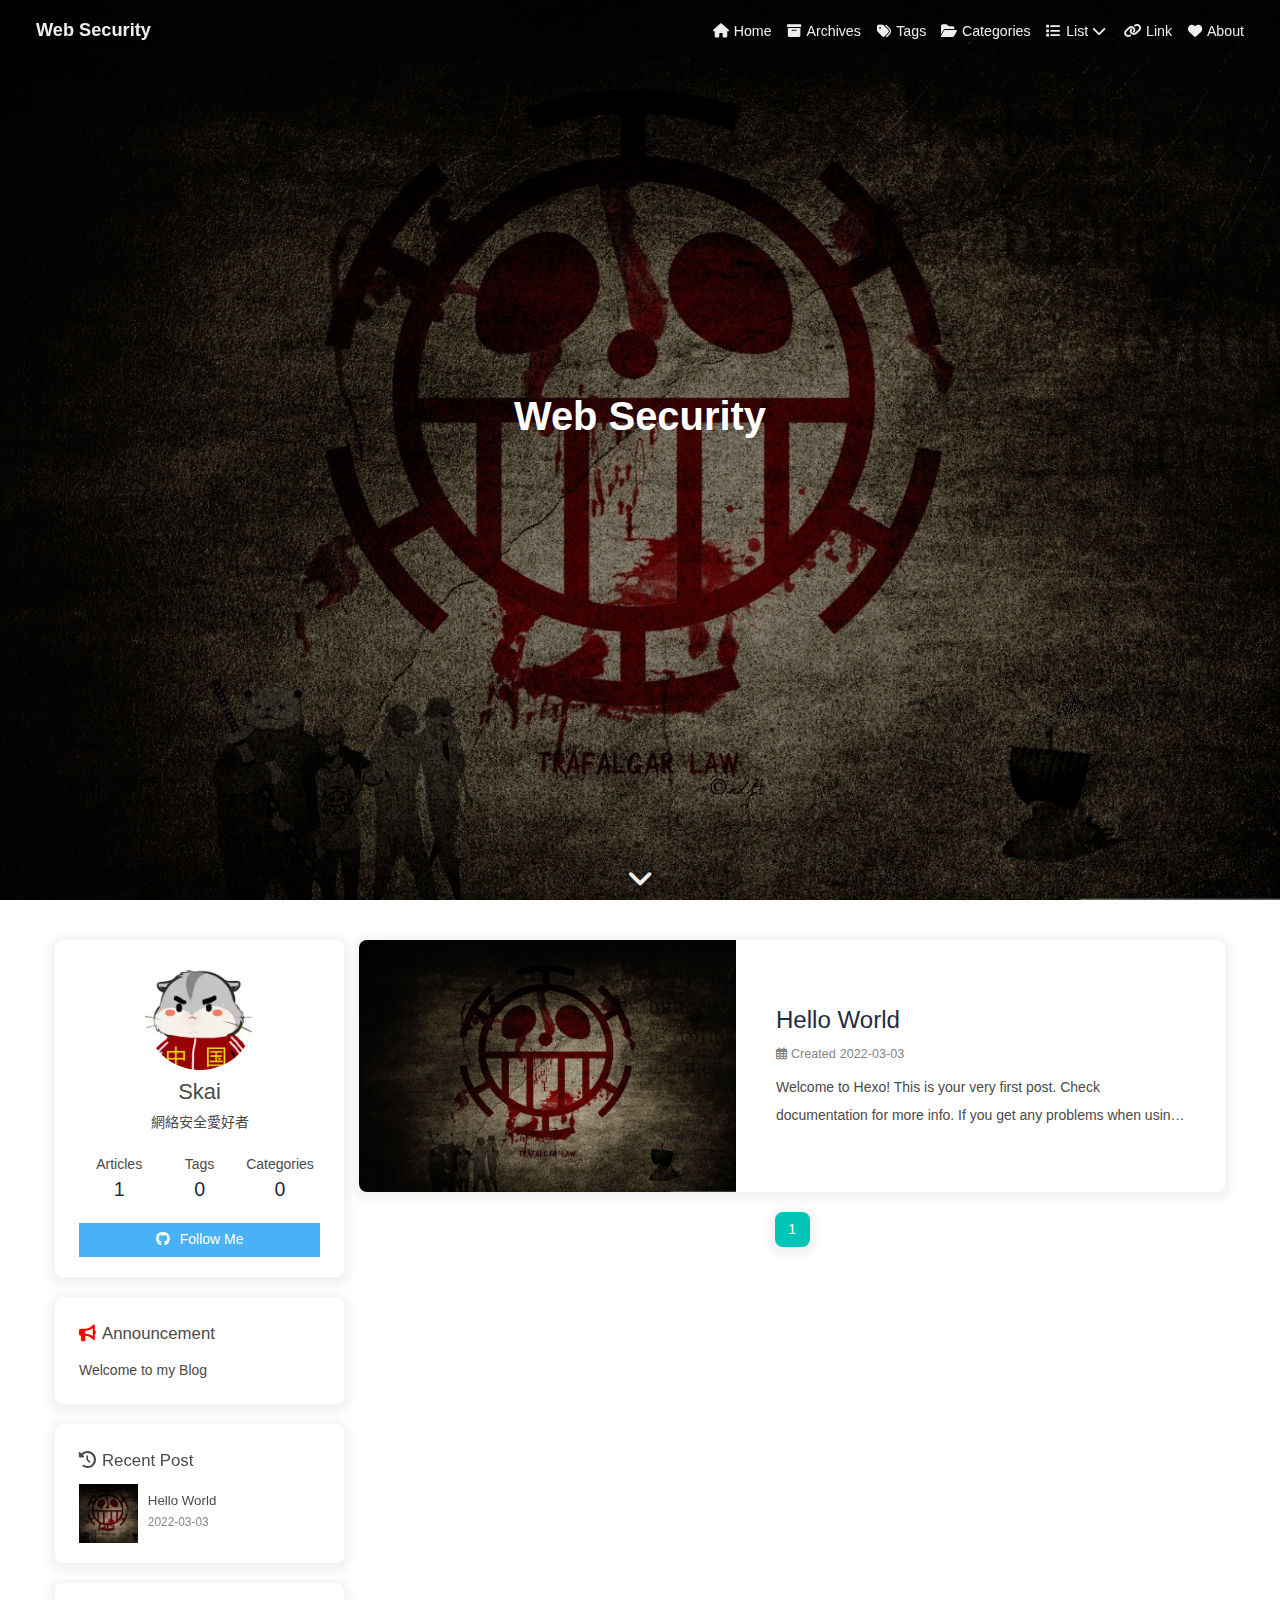
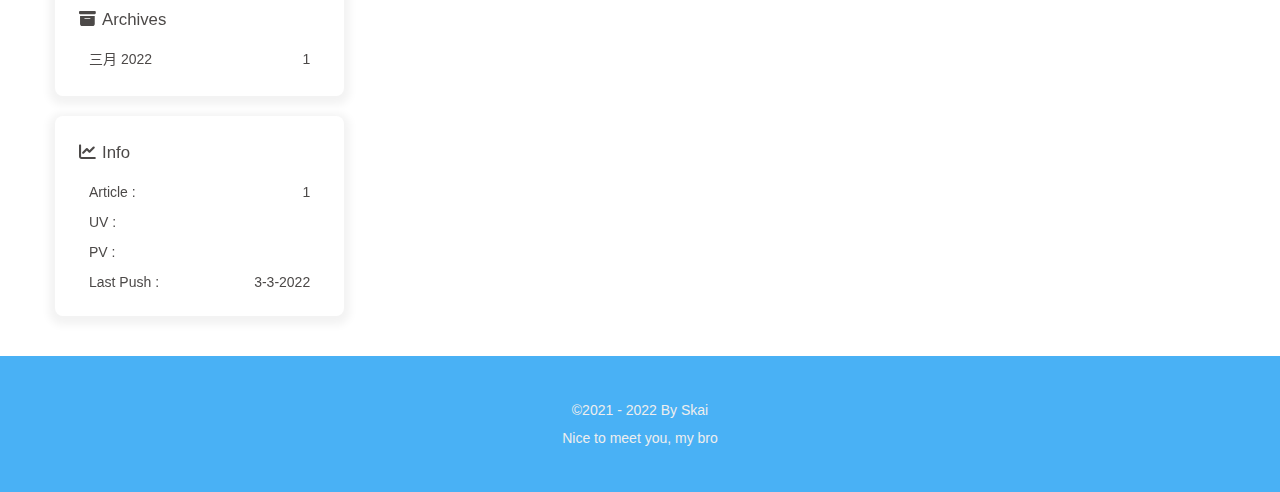
<file: index.html>
<!DOCTYPE html><html lang="zh-cn" data-theme="light"><head><meta charset="UTF-8"><meta http-equiv="X-UA-Compatible" content="IE=edge"><meta name="viewport" content="width=device-width, initial-scale=1.0, maximum-scale=1.0, user-scalable=no"><title>Web Security - Blog</title><meta name="author" content="Skai"><meta name="copyright" content="Skai"><meta name="format-detection" content="telephone=no"><meta name="theme-color" content="#ffffff"><meta name="description" content="網絡安全愛好者">
<meta property="og:type" content="website">
<meta property="og:title" content="Web Security">
<meta property="og:url" content="http://example.com/index.html">
<meta property="og:site_name" content="Web Security">
<meta property="og:description" content="網絡安全愛好者">
<meta property="og:locale" content="zh_CN">
<meta property="og:image" content="http://example.com/img/123.jpg">
<meta property="article:author" content="Skai">
<meta name="twitter:card" content="summary">
<meta name="twitter:image" content="http://example.com/img/123.jpg"><link rel="shortcut icon" href="/img/favicon.png"><link rel="canonical" href="http://example.com/"><link rel="preconnect" href="//cdn.jsdelivr.net"/><link rel="preconnect" href="//busuanzi.ibruce.info"/><link rel="stylesheet" href="/css/index.css"><link rel="stylesheet" href="https://cdn.jsdelivr.net/npm/@fortawesome/fontawesome-free@6/css/all.min.css" media="print" onload="this.media='all'"><link rel="stylesheet" href="https://cdn.jsdelivr.net/npm/@fancyapps/ui/dist/fancybox.css" media="print" onload="this.media='all'"><script>const GLOBAL_CONFIG = { 
  root: '/',
  algolia: undefined,
  localSearch: undefined,
  translate: undefined,
  noticeOutdate: undefined,
  highlight: {"plugin":"highlighjs","highlightCopy":true,"highlightLang":true,"highlightHeightLimit":false},
  copy: {
    success: 'Copy successfully',
    error: 'Copy error',
    noSupport: 'The browser does not support'
  },
  relativeDate: {
    homepage: false,
    post: false
  },
  runtime: '',
  date_suffix: {
    just: 'Just',
    min: 'minutes ago',
    hour: 'hours ago',
    day: 'days ago',
    month: 'months ago'
  },
  copyright: undefined,
  lightbox: 'fancybox',
  Snackbar: undefined,
  source: {
    justifiedGallery: {
      js: 'https://cdn.jsdelivr.net/npm/flickr-justified-gallery@2/dist/fjGallery.min.js',
      css: 'https://cdn.jsdelivr.net/npm/flickr-justified-gallery@2/dist/fjGallery.min.css'
    }
  },
  isPhotoFigcaption: false,
  islazyload: false,
  isAnchor: false
}</script><script id="config-diff">var GLOBAL_CONFIG_SITE = {
  title: 'Web Security',
  isPost: false,
  isHome: true,
  isHighlightShrink: false,
  isToc: false,
  postUpdate: '2022-03-03 16:37:09'
}</script><noscript><style type="text/css">
  #nav {
    opacity: 1
  }
  .justified-gallery img {
    opacity: 1
  }

  #recent-posts time,
  #post-meta time {
    display: inline !important
  }
</style></noscript><script>(win=>{
    win.saveToLocal = {
      set: function setWithExpiry(key, value, ttl) {
        if (ttl === 0) return
        const now = new Date()
        const expiryDay = ttl * 86400000
        const item = {
          value: value,
          expiry: now.getTime() + expiryDay,
        }
        localStorage.setItem(key, JSON.stringify(item))
      },

      get: function getWithExpiry(key) {
        const itemStr = localStorage.getItem(key)

        if (!itemStr) {
          return undefined
        }
        const item = JSON.parse(itemStr)
        const now = new Date()

        if (now.getTime() > item.expiry) {
          localStorage.removeItem(key)
          return undefined
        }
        return item.value
      }
    }
  
    win.getScript = url => new Promise((resolve, reject) => {
      const script = document.createElement('script')
      script.src = url
      script.async = true
      script.onerror = reject
      script.onload = script.onreadystatechange = function() {
        const loadState = this.readyState
        if (loadState && loadState !== 'loaded' && loadState !== 'complete') return
        script.onload = script.onreadystatechange = null
        resolve()
      }
      document.head.appendChild(script)
    })
  
      win.activateDarkMode = function () {
        document.documentElement.setAttribute('data-theme', 'dark')
        if (document.querySelector('meta[name="theme-color"]') !== null) {
          document.querySelector('meta[name="theme-color"]').setAttribute('content', '#0d0d0d')
        }
      }
      win.activateLightMode = function () {
        document.documentElement.setAttribute('data-theme', 'light')
        if (document.querySelector('meta[name="theme-color"]') !== null) {
          document.querySelector('meta[name="theme-color"]').setAttribute('content', '#ffffff')
        }
      }
      const t = saveToLocal.get('theme')
    
          if (t === 'dark') activateDarkMode()
          else if (t === 'light') activateLightMode()
        
      const asideStatus = saveToLocal.get('aside-status')
      if (asideStatus !== undefined) {
        if (asideStatus === 'hide') {
          document.documentElement.classList.add('hide-aside')
        } else {
          document.documentElement.classList.remove('hide-aside')
        }
      }
    
    const detectApple = () => {
      if(/iPad|iPhone|iPod|Macintosh/.test(navigator.userAgent)){
        document.documentElement.classList.add('apple')
      }
    }
    detectApple()
    })(window)</script><meta name="generator" content="Hexo 6.0.0"></head><body><div id="sidebar"><div id="menu-mask"></div><div id="sidebar-menus"><div class="avatar-img is-center"><img src="/./img/123.jpg" onerror="onerror=null;src='/img/friend_404.gif'" alt="avatar"/></div><div class="site-data is-center"><div class="data-item"><a href="/archives/"><div class="headline">Articles</div><div class="length-num">1</div></a></div><div class="data-item"><a href="/tags/"><div class="headline">Tags</div><div class="length-num">0</div></a></div><div class="data-item"><a href="/categories/"><div class="headline">Categories</div><div class="length-num">0</div></a></div></div><hr/><div class="menus_items"><div class="menus_item"><a class="site-page" href="/"><i class="fa-fw fas fa-home"></i><span> Home</span></a></div><div class="menus_item"><a class="site-page" href="/archives/"><i class="fa-fw fas fa-archive"></i><span> Archives</span></a></div><div class="menus_item"><a class="site-page" href="/tags/"><i class="fa-fw fas fa-tags"></i><span> Tags</span></a></div><div class="menus_item"><a class="site-page" href="/categories/"><i class="fa-fw fas fa-folder-open"></i><span> Categories</span></a></div><div class="menus_item"><a class="site-page group" href="javascript:void(0);"><i class="fa-fw fas fa-list"></i><span> List</span><i class="fas fa-chevron-down"></i></a><ul class="menus_item_child"><li><a class="site-page child" href="/music/"><i class="fa-fw fas fa-music"></i><span> Music</span></a></li><li><a class="site-page child" href="/movies/"><i class="fa-fw fas fa-video"></i><span> Movie</span></a></li></ul></div><div class="menus_item"><a class="site-page" href="/link/"><i class="fa-fw fas fa-link"></i><span> Link</span></a></div><div class="menus_item"><a class="site-page" href="/about/"><i class="fa-fw fas fa-heart"></i><span> About</span></a></div></div></div></div><div class="page" id="body-wrap"><header class="full_page" id="page-header" style="background-image: url('/./img/589333.jpg')"><nav id="nav"><span id="blog_name"><a id="site-name" href="/">Web Security</a></span><div id="menus"><div class="menus_items"><div class="menus_item"><a class="site-page" href="/"><i class="fa-fw fas fa-home"></i><span> Home</span></a></div><div class="menus_item"><a class="site-page" href="/archives/"><i class="fa-fw fas fa-archive"></i><span> Archives</span></a></div><div class="menus_item"><a class="site-page" href="/tags/"><i class="fa-fw fas fa-tags"></i><span> Tags</span></a></div><div class="menus_item"><a class="site-page" href="/categories/"><i class="fa-fw fas fa-folder-open"></i><span> Categories</span></a></div><div class="menus_item"><a class="site-page group" href="javascript:void(0);"><i class="fa-fw fas fa-list"></i><span> List</span><i class="fas fa-chevron-down"></i></a><ul class="menus_item_child"><li><a class="site-page child" href="/music/"><i class="fa-fw fas fa-music"></i><span> Music</span></a></li><li><a class="site-page child" href="/movies/"><i class="fa-fw fas fa-video"></i><span> Movie</span></a></li></ul></div><div class="menus_item"><a class="site-page" href="/link/"><i class="fa-fw fas fa-link"></i><span> Link</span></a></div><div class="menus_item"><a class="site-page" href="/about/"><i class="fa-fw fas fa-heart"></i><span> About</span></a></div></div><div id="toggle-menu"><a class="site-page"><i class="fas fa-bars fa-fw"></i></a></div></div></nav><div id="site-info"><h1 id="site-title">Web Security</h1></div><div id="scroll-down"><i class="fas fa-angle-down scroll-down-effects"></i></div></header><main class="layout" id="content-inner"><div class="recent-posts" id="recent-posts"><div class="recent-post-item"><div class="post_cover left"><a href="/2022/03/03/hello-world/" title="Hello World"><img class="post_bg" src="/./img/589333.jpg" onerror="this.onerror=null;this.src='/img/404.jpg'" alt="Hello World"></a></div><div class="recent-post-info"><a class="article-title" href="/2022/03/03/hello-world/" title="Hello World">Hello World</a><div class="article-meta-wrap"><span class="post-meta-date"><i class="far fa-calendar-alt"></i><span class="article-meta-label">Created</span><time datetime="2022-03-02T23:58:11.372Z" title="Created 2022-03-03 07:58:11">2022-03-03</time></span></div><div class="content">Welcome to Hexo! This is your very first post. Check documentation for more info. If you get any problems when using Hexo, you can find the answer in troubleshooting or you can ask me on GitHub.
Quick StartCreate a new post1$ hexo new &quot;My New Post&quot;

More info: Writing
Run server1$ hexo server

More info: Server
Generate static files1$ hexo generate

More info: Generating
Deploy to remote sites1$ hexo deploy

More info: Deployment
</div></div></div><nav id="pagination"><div class="pagination"><span class="page-number current">1</span></div></nav></div><div class="aside-content" id="aside-content"><div class="card-widget card-info"><div class="is-center"><div class="avatar-img"><img src="/./img/123.jpg" onerror="this.onerror=null;this.src='/img/friend_404.gif'" alt="avatar"/></div><div class="author-info__name">Skai</div><div class="author-info__description">網絡安全愛好者</div></div><div class="card-info-data is-center"><div class="card-info-data-item"><a href="/archives/"><div class="headline">Articles</div><div class="length-num">1</div></a></div><div class="card-info-data-item"><a href="/tags/"><div class="headline">Tags</div><div class="length-num">0</div></a></div><div class="card-info-data-item"><a href="/categories/"><div class="headline">Categories</div><div class="length-num">0</div></a></div></div><a id="card-info-btn" target="_blank" rel="noopener" href="https://github.com/xxxxxx"><i class="fab fa-github"></i><span>Follow Me</span></a></div><div class="card-widget card-announcement"><div class="item-headline"><i class="fas fa-bullhorn fa-shake"></i><span>Announcement</span></div><div class="announcement_content">Welcome to my Blog</div></div><div class="sticky_layout"><div class="card-widget card-recent-post"><div class="item-headline"><i class="fas fa-history"></i><span>Recent Post</span></div><div class="aside-list"><div class="aside-list-item"><a class="thumbnail" href="/2022/03/03/hello-world/" title="Hello World"><img src="/./img/589333.jpg" onerror="this.onerror=null;this.src='/img/404.jpg'" alt="Hello World"/></a><div class="content"><a class="title" href="/2022/03/03/hello-world/" title="Hello World">Hello World</a><time datetime="2022-03-02T23:58:11.372Z" title="Created 2022-03-03 07:58:11">2022-03-03</time></div></div></div></div><div class="card-widget card-archives"><div class="item-headline"><i class="fas fa-archive"></i><span>Archives</span></div><ul class="card-archive-list"><li class="card-archive-list-item"><a class="card-archive-list-link" href="/archives/2022/03/"><span class="card-archive-list-date">三月 2022</span><span class="card-archive-list-count">1</span></a></li></ul></div><div class="card-widget card-webinfo"><div class="item-headline"><i class="fas fa-chart-line"></i><span>Info</span></div><div class="webinfo"><div class="webinfo-item"><div class="item-name">Article :</div><div class="item-count">1</div></div><div class="webinfo-item"><div class="item-name">UV :</div><div class="item-count" id="busuanzi_value_site_uv"></div></div><div class="webinfo-item"><div class="item-name">PV :</div><div class="item-count" id="busuanzi_value_site_pv"></div></div><div class="webinfo-item"><div class="item-name">Last Push :</div><div class="item-count" id="last-push-date" data-lastPushDate="2022-03-03T08:37:09.452Z"></div></div></div></div></div></div></main><footer id="footer"><div id="footer-wrap"><div class="copyright">&copy;2021 - 2022 By Skai</div><div class="footer_custom_text">Nice to meet you, my bro</div></div></footer></div><div id="rightside"><div id="rightside-config-hide"><button id="darkmode" type="button" title="Toggle Between Light And Dark Mode"><i class="fas fa-adjust"></i></button><button id="hide-aside-btn" type="button" title="Toggle between single-column and double-column"><i class="fas fa-arrows-alt-h"></i></button></div><div id="rightside-config-show"><button id="rightside_config" type="button" title="Setting"><i class="fas fa-cog fa-spin"></i></button><button id="go-up" type="button" title="Back To Top"><i class="fas fa-arrow-up"></i></button></div></div><div><script src="/js/utils.js"></script><script src="/js/main.js"></script><script src="https://cdn.jsdelivr.net/npm/@fancyapps/ui/dist/fancybox.umd.js"></script><div class="js-pjax"></div><script async data-pjax src="//busuanzi.ibruce.info/busuanzi/2.3/busuanzi.pure.mini.js"></script></div></body></html>
</file>
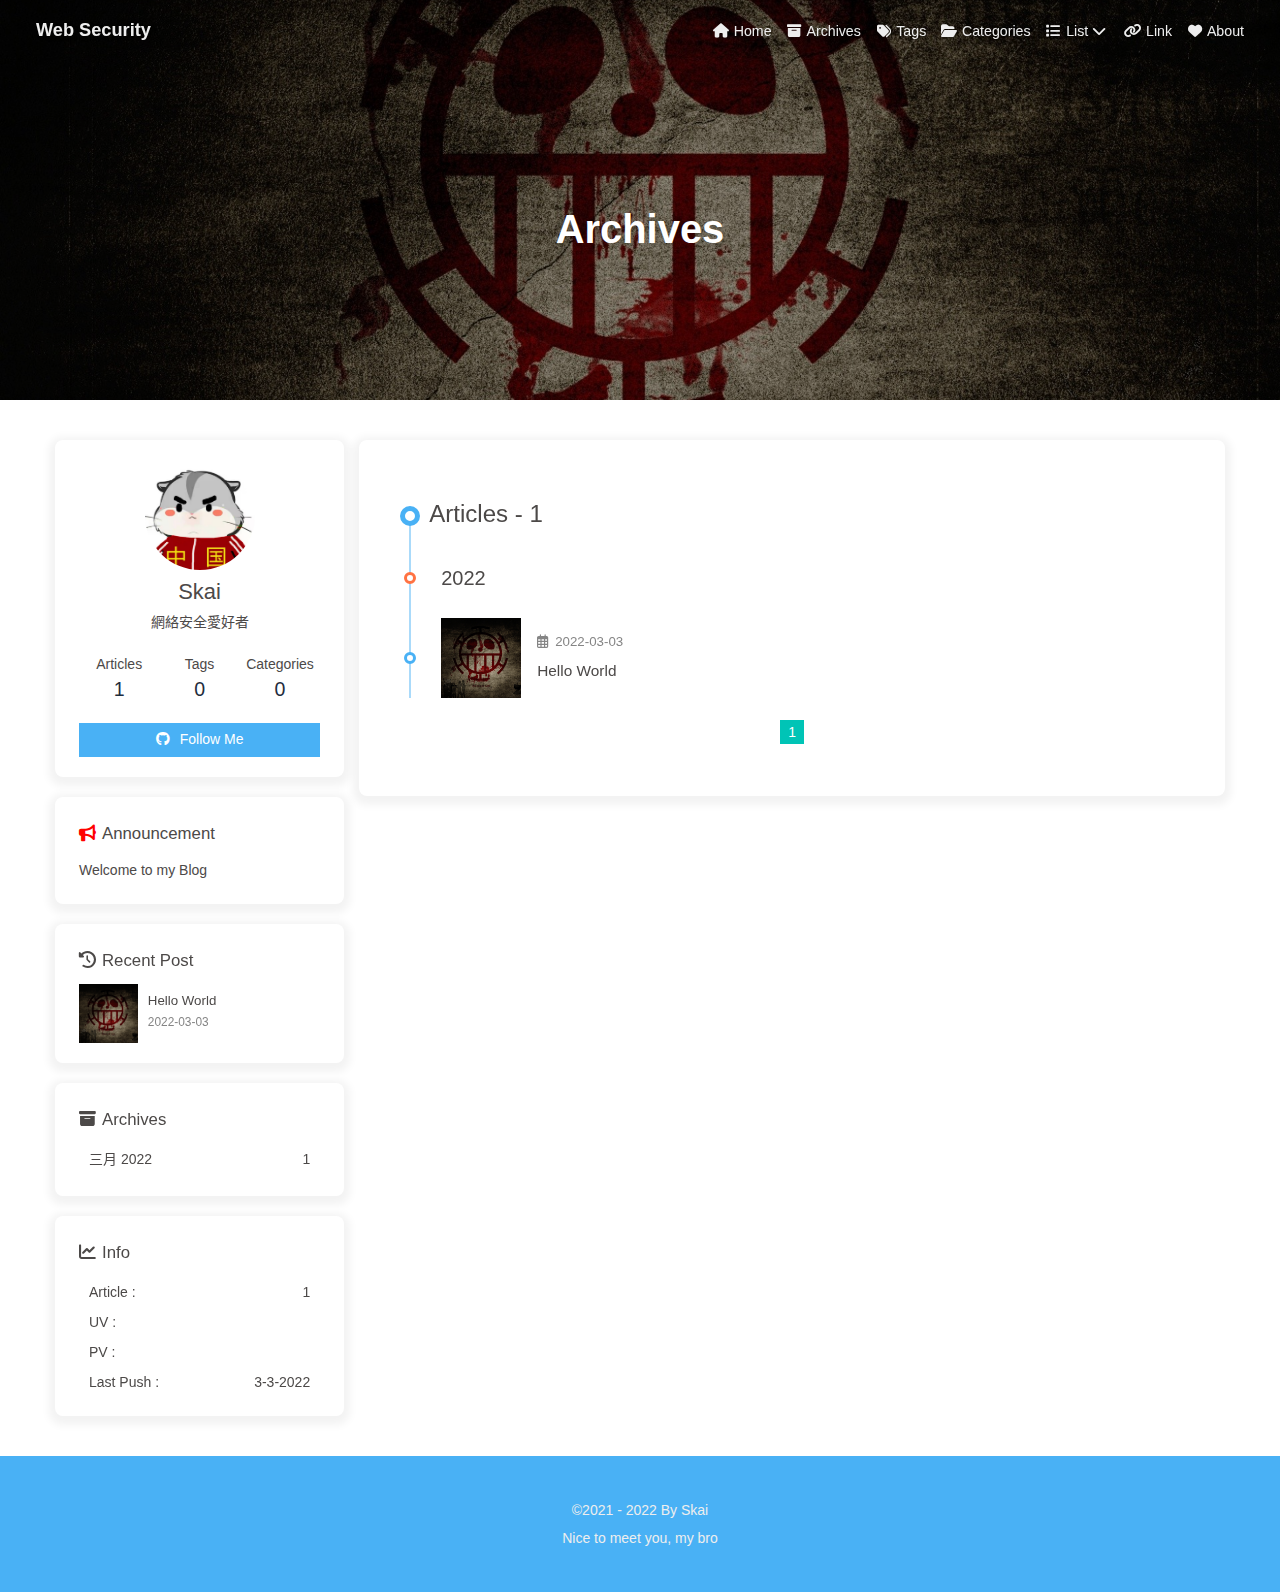
<file: archives/index.html>
<!DOCTYPE html><html lang="zh-cn" data-theme="light"><head><meta charset="UTF-8"><meta http-equiv="X-UA-Compatible" content="IE=edge"><meta name="viewport" content="width=device-width, initial-scale=1.0, maximum-scale=1.0, user-scalable=no"><title>Archives | Web Security</title><meta name="author" content="Skai"><meta name="copyright" content="Skai"><meta name="format-detection" content="telephone=no"><meta name="theme-color" content="#ffffff"><meta name="description" content="網絡安全愛好者">
<meta property="og:type" content="website">
<meta property="og:title" content="Web Security">
<meta property="og:url" content="http://example.com/archives/index.html">
<meta property="og:site_name" content="Web Security">
<meta property="og:description" content="網絡安全愛好者">
<meta property="og:locale" content="zh_CN">
<meta property="og:image" content="http://example.com/img/123.jpg">
<meta property="article:author" content="Skai">
<meta name="twitter:card" content="summary">
<meta name="twitter:image" content="http://example.com/img/123.jpg"><link rel="shortcut icon" href="/img/favicon.png"><link rel="canonical" href="http://example.com/archives/"><link rel="preconnect" href="//cdn.jsdelivr.net"/><link rel="preconnect" href="//busuanzi.ibruce.info"/><link rel="stylesheet" href="/css/index.css"><link rel="stylesheet" href="https://cdn.jsdelivr.net/npm/@fortawesome/fontawesome-free@6/css/all.min.css" media="print" onload="this.media='all'"><link rel="stylesheet" href="https://cdn.jsdelivr.net/npm/@fancyapps/ui/dist/fancybox.css" media="print" onload="this.media='all'"><script>const GLOBAL_CONFIG = { 
  root: '/',
  algolia: undefined,
  localSearch: undefined,
  translate: undefined,
  noticeOutdate: undefined,
  highlight: {"plugin":"highlighjs","highlightCopy":true,"highlightLang":true,"highlightHeightLimit":false},
  copy: {
    success: 'Copy successfully',
    error: 'Copy error',
    noSupport: 'The browser does not support'
  },
  relativeDate: {
    homepage: false,
    post: false
  },
  runtime: '',
  date_suffix: {
    just: 'Just',
    min: 'minutes ago',
    hour: 'hours ago',
    day: 'days ago',
    month: 'months ago'
  },
  copyright: undefined,
  lightbox: 'fancybox',
  Snackbar: undefined,
  source: {
    justifiedGallery: {
      js: 'https://cdn.jsdelivr.net/npm/flickr-justified-gallery@2/dist/fjGallery.min.js',
      css: 'https://cdn.jsdelivr.net/npm/flickr-justified-gallery@2/dist/fjGallery.min.css'
    }
  },
  isPhotoFigcaption: false,
  islazyload: false,
  isAnchor: false
}</script><script id="config-diff">var GLOBAL_CONFIG_SITE = {
  title: 'Archives',
  isPost: false,
  isHome: false,
  isHighlightShrink: false,
  isToc: false,
  postUpdate: '2022-03-03 16:37:09'
}</script><noscript><style type="text/css">
  #nav {
    opacity: 1
  }
  .justified-gallery img {
    opacity: 1
  }

  #recent-posts time,
  #post-meta time {
    display: inline !important
  }
</style></noscript><script>(win=>{
    win.saveToLocal = {
      set: function setWithExpiry(key, value, ttl) {
        if (ttl === 0) return
        const now = new Date()
        const expiryDay = ttl * 86400000
        const item = {
          value: value,
          expiry: now.getTime() + expiryDay,
        }
        localStorage.setItem(key, JSON.stringify(item))
      },

      get: function getWithExpiry(key) {
        const itemStr = localStorage.getItem(key)

        if (!itemStr) {
          return undefined
        }
        const item = JSON.parse(itemStr)
        const now = new Date()

        if (now.getTime() > item.expiry) {
          localStorage.removeItem(key)
          return undefined
        }
        return item.value
      }
    }
  
    win.getScript = url => new Promise((resolve, reject) => {
      const script = document.createElement('script')
      script.src = url
      script.async = true
      script.onerror = reject
      script.onload = script.onreadystatechange = function() {
        const loadState = this.readyState
        if (loadState && loadState !== 'loaded' && loadState !== 'complete') return
        script.onload = script.onreadystatechange = null
        resolve()
      }
      document.head.appendChild(script)
    })
  
      win.activateDarkMode = function () {
        document.documentElement.setAttribute('data-theme', 'dark')
        if (document.querySelector('meta[name="theme-color"]') !== null) {
          document.querySelector('meta[name="theme-color"]').setAttribute('content', '#0d0d0d')
        }
      }
      win.activateLightMode = function () {
        document.documentElement.setAttribute('data-theme', 'light')
        if (document.querySelector('meta[name="theme-color"]') !== null) {
          document.querySelector('meta[name="theme-color"]').setAttribute('content', '#ffffff')
        }
      }
      const t = saveToLocal.get('theme')
    
          if (t === 'dark') activateDarkMode()
          else if (t === 'light') activateLightMode()
        
      const asideStatus = saveToLocal.get('aside-status')
      if (asideStatus !== undefined) {
        if (asideStatus === 'hide') {
          document.documentElement.classList.add('hide-aside')
        } else {
          document.documentElement.classList.remove('hide-aside')
        }
      }
    
    const detectApple = () => {
      if(/iPad|iPhone|iPod|Macintosh/.test(navigator.userAgent)){
        document.documentElement.classList.add('apple')
      }
    }
    detectApple()
    })(window)</script><meta name="generator" content="Hexo 6.0.0"></head><body><div id="sidebar"><div id="menu-mask"></div><div id="sidebar-menus"><div class="avatar-img is-center"><img src="/./img/123.jpg" onerror="onerror=null;src='/img/friend_404.gif'" alt="avatar"/></div><div class="site-data is-center"><div class="data-item"><a href="/archives/"><div class="headline">Articles</div><div class="length-num">1</div></a></div><div class="data-item"><a href="/tags/"><div class="headline">Tags</div><div class="length-num">0</div></a></div><div class="data-item"><a href="/categories/"><div class="headline">Categories</div><div class="length-num">0</div></a></div></div><hr/><div class="menus_items"><div class="menus_item"><a class="site-page" href="/"><i class="fa-fw fas fa-home"></i><span> Home</span></a></div><div class="menus_item"><a class="site-page" href="/archives/"><i class="fa-fw fas fa-archive"></i><span> Archives</span></a></div><div class="menus_item"><a class="site-page" href="/tags/"><i class="fa-fw fas fa-tags"></i><span> Tags</span></a></div><div class="menus_item"><a class="site-page" href="/categories/"><i class="fa-fw fas fa-folder-open"></i><span> Categories</span></a></div><div class="menus_item"><a class="site-page group" href="javascript:void(0);"><i class="fa-fw fas fa-list"></i><span> List</span><i class="fas fa-chevron-down"></i></a><ul class="menus_item_child"><li><a class="site-page child" href="/music/"><i class="fa-fw fas fa-music"></i><span> Music</span></a></li><li><a class="site-page child" href="/movies/"><i class="fa-fw fas fa-video"></i><span> Movie</span></a></li></ul></div><div class="menus_item"><a class="site-page" href="/link/"><i class="fa-fw fas fa-link"></i><span> Link</span></a></div><div class="menus_item"><a class="site-page" href="/about/"><i class="fa-fw fas fa-heart"></i><span> About</span></a></div></div></div></div><div class="page" id="body-wrap"><header class="not-home-page" id="page-header" style="background-image: url('/./img/589333.jpg')"><nav id="nav"><span id="blog_name"><a id="site-name" href="/">Web Security</a></span><div id="menus"><div class="menus_items"><div class="menus_item"><a class="site-page" href="/"><i class="fa-fw fas fa-home"></i><span> Home</span></a></div><div class="menus_item"><a class="site-page" href="/archives/"><i class="fa-fw fas fa-archive"></i><span> Archives</span></a></div><div class="menus_item"><a class="site-page" href="/tags/"><i class="fa-fw fas fa-tags"></i><span> Tags</span></a></div><div class="menus_item"><a class="site-page" href="/categories/"><i class="fa-fw fas fa-folder-open"></i><span> Categories</span></a></div><div class="menus_item"><a class="site-page group" href="javascript:void(0);"><i class="fa-fw fas fa-list"></i><span> List</span><i class="fas fa-chevron-down"></i></a><ul class="menus_item_child"><li><a class="site-page child" href="/music/"><i class="fa-fw fas fa-music"></i><span> Music</span></a></li><li><a class="site-page child" href="/movies/"><i class="fa-fw fas fa-video"></i><span> Movie</span></a></li></ul></div><div class="menus_item"><a class="site-page" href="/link/"><i class="fa-fw fas fa-link"></i><span> Link</span></a></div><div class="menus_item"><a class="site-page" href="/about/"><i class="fa-fw fas fa-heart"></i><span> About</span></a></div></div><div id="toggle-menu"><a class="site-page"><i class="fas fa-bars fa-fw"></i></a></div></div></nav><div id="page-site-info"><h1 id="site-title">Archives</h1></div></header><main class="layout" id="content-inner"><div id="archive"><div class="article-sort-title">Articles - 1</div><div class="article-sort"><div class="article-sort-item year">2022</div><div class="article-sort-item"><a class="article-sort-item-img" href="/2022/03/03/hello-world/" title="Hello World"><img src="/./img/589333.jpg" alt="Hello World" onerror="this.onerror=null;this.src='/img/404.jpg'"></a><div class="article-sort-item-info"><div class="article-sort-item-time"><i class="far fa-calendar-alt"></i><time class="post-meta-date-created" datetime="2022-03-02T23:58:11.372Z" title="Created 2022-03-03 07:58:11">2022-03-03</time></div><a class="article-sort-item-title" href="/2022/03/03/hello-world/" title="Hello World">Hello World</a></div></div></div><nav id="pagination"><div class="pagination"><span class="page-number current">1</span></div></nav></div><div class="aside-content" id="aside-content"><div class="card-widget card-info"><div class="is-center"><div class="avatar-img"><img src="/./img/123.jpg" onerror="this.onerror=null;this.src='/img/friend_404.gif'" alt="avatar"/></div><div class="author-info__name">Skai</div><div class="author-info__description">網絡安全愛好者</div></div><div class="card-info-data is-center"><div class="card-info-data-item"><a href="/archives/"><div class="headline">Articles</div><div class="length-num">1</div></a></div><div class="card-info-data-item"><a href="/tags/"><div class="headline">Tags</div><div class="length-num">0</div></a></div><div class="card-info-data-item"><a href="/categories/"><div class="headline">Categories</div><div class="length-num">0</div></a></div></div><a id="card-info-btn" target="_blank" rel="noopener" href="https://github.com/xxxxxx"><i class="fab fa-github"></i><span>Follow Me</span></a></div><div class="card-widget card-announcement"><div class="item-headline"><i class="fas fa-bullhorn fa-shake"></i><span>Announcement</span></div><div class="announcement_content">Welcome to my Blog</div></div><div class="sticky_layout"><div class="card-widget card-recent-post"><div class="item-headline"><i class="fas fa-history"></i><span>Recent Post</span></div><div class="aside-list"><div class="aside-list-item"><a class="thumbnail" href="/2022/03/03/hello-world/" title="Hello World"><img src="/./img/589333.jpg" onerror="this.onerror=null;this.src='/img/404.jpg'" alt="Hello World"/></a><div class="content"><a class="title" href="/2022/03/03/hello-world/" title="Hello World">Hello World</a><time datetime="2022-03-02T23:58:11.372Z" title="Created 2022-03-03 07:58:11">2022-03-03</time></div></div></div></div><div class="card-widget card-archives"><div class="item-headline"><i class="fas fa-archive"></i><span>Archives</span></div><ul class="card-archive-list"><li class="card-archive-list-item"><a class="card-archive-list-link" href="/archives/2022/03/"><span class="card-archive-list-date">三月 2022</span><span class="card-archive-list-count">1</span></a></li></ul></div><div class="card-widget card-webinfo"><div class="item-headline"><i class="fas fa-chart-line"></i><span>Info</span></div><div class="webinfo"><div class="webinfo-item"><div class="item-name">Article :</div><div class="item-count">1</div></div><div class="webinfo-item"><div class="item-name">UV :</div><div class="item-count" id="busuanzi_value_site_uv"></div></div><div class="webinfo-item"><div class="item-name">PV :</div><div class="item-count" id="busuanzi_value_site_pv"></div></div><div class="webinfo-item"><div class="item-name">Last Push :</div><div class="item-count" id="last-push-date" data-lastPushDate="2022-03-03T08:37:09.452Z"></div></div></div></div></div></div></main><footer id="footer"><div id="footer-wrap"><div class="copyright">&copy;2021 - 2022 By Skai</div><div class="footer_custom_text">Nice to meet you, my bro</div></div></footer></div><div id="rightside"><div id="rightside-config-hide"><button id="darkmode" type="button" title="Toggle Between Light And Dark Mode"><i class="fas fa-adjust"></i></button><button id="hide-aside-btn" type="button" title="Toggle between single-column and double-column"><i class="fas fa-arrows-alt-h"></i></button></div><div id="rightside-config-show"><button id="rightside_config" type="button" title="Setting"><i class="fas fa-cog fa-spin"></i></button><button id="go-up" type="button" title="Back To Top"><i class="fas fa-arrow-up"></i></button></div></div><div><script src="/js/utils.js"></script><script src="/js/main.js"></script><script src="https://cdn.jsdelivr.net/npm/@fancyapps/ui/dist/fancybox.umd.js"></script><div class="js-pjax"></div><script async data-pjax src="//busuanzi.ibruce.info/busuanzi/2.3/busuanzi.pure.mini.js"></script></div></body></html>
</file>
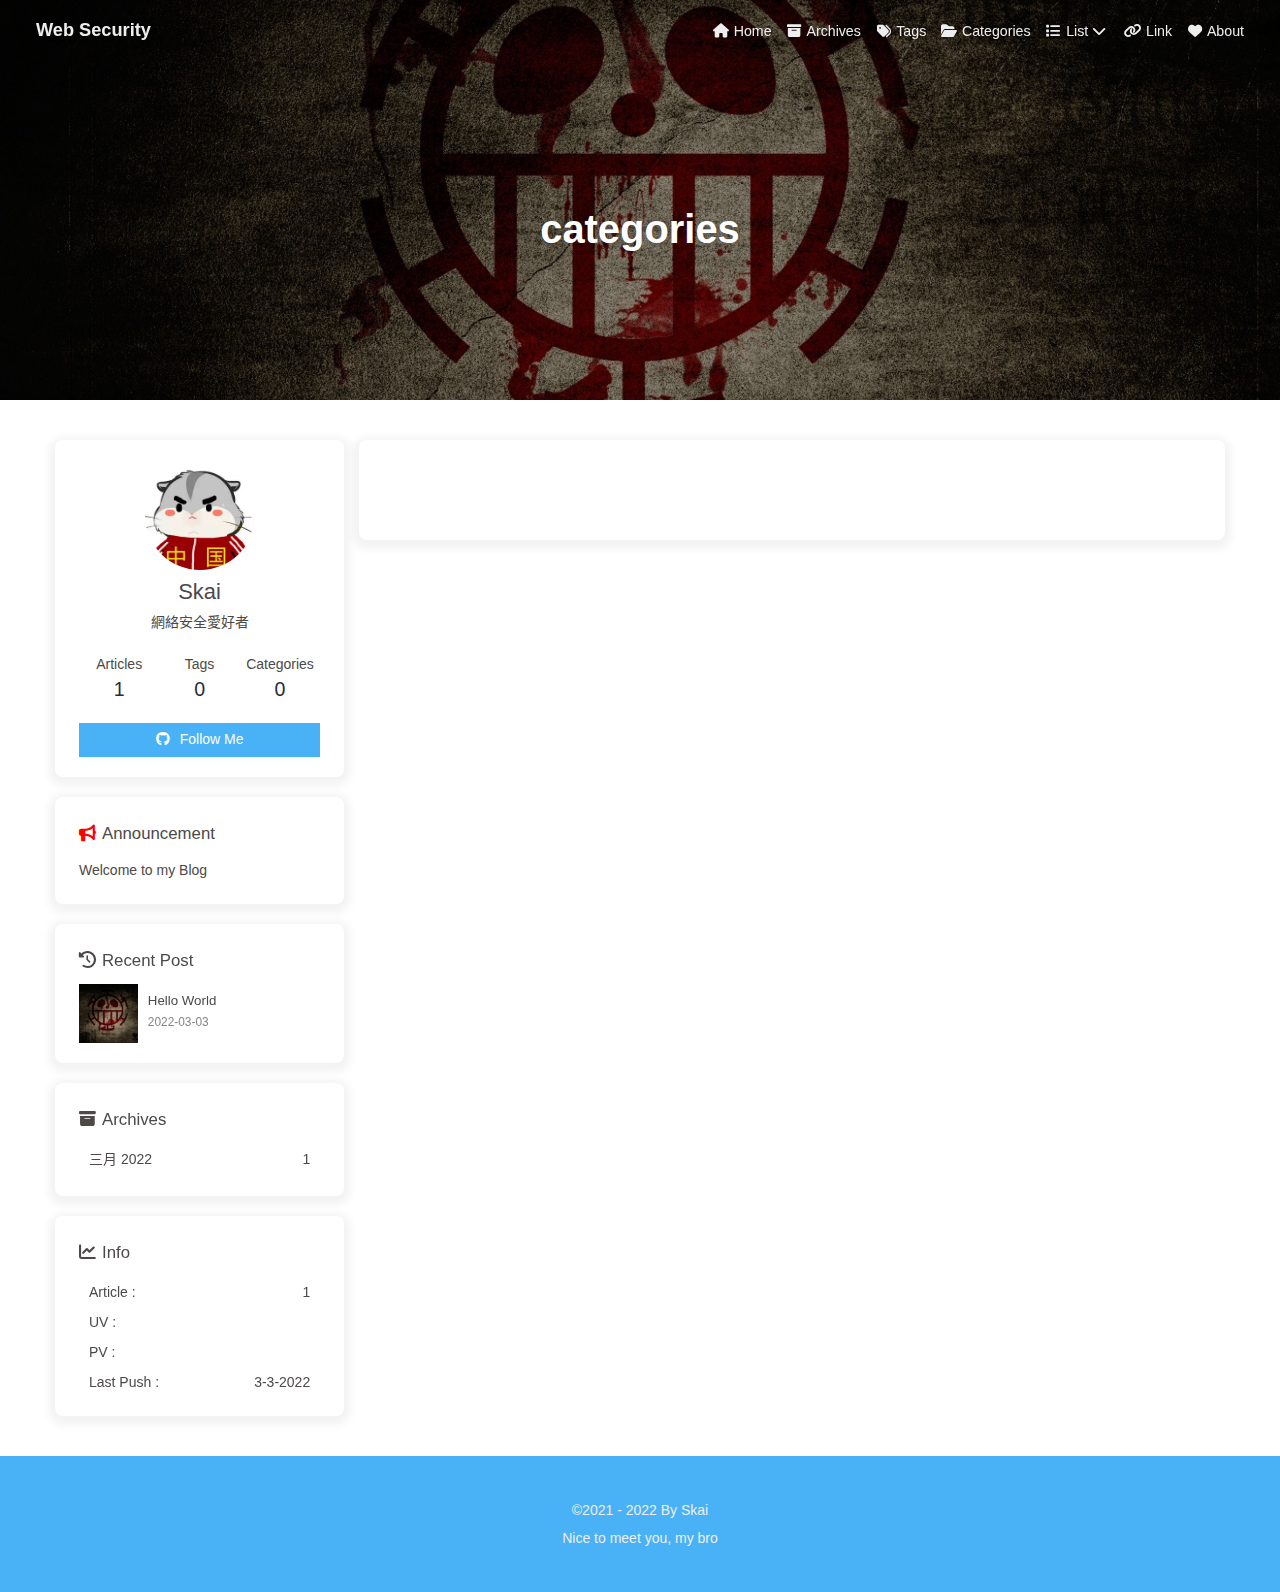
<file: categories/index.html>
<!DOCTYPE html><html lang="zh-cn" data-theme="light"><head><meta charset="UTF-8"><meta http-equiv="X-UA-Compatible" content="IE=edge"><meta name="viewport" content="width=device-width, initial-scale=1.0, maximum-scale=1.0, user-scalable=no"><title>categories | Web Security</title><meta name="author" content="Skai"><meta name="copyright" content="Skai"><meta name="format-detection" content="telephone=no"><meta name="theme-color" content="#ffffff"><meta name="description" content="網絡安全愛好者">
<meta property="og:type" content="website">
<meta property="og:title" content="categories">
<meta property="og:url" content="http://example.com/categories/index.html">
<meta property="og:site_name" content="Web Security">
<meta property="og:description" content="網絡安全愛好者">
<meta property="og:locale" content="zh_CN">
<meta property="og:image" content="http://example.com/img/589333.jpg">
<meta property="article:published_time" content="2022-03-03T05:35:07.000Z">
<meta property="article:modified_time" content="2022-03-03T05:35:32.259Z">
<meta property="article:author" content="Skai">
<meta name="twitter:card" content="summary">
<meta name="twitter:image" content="http://example.com/img/589333.jpg"><link rel="shortcut icon" href="/img/favicon.png"><link rel="canonical" href="http://example.com/categories/"><link rel="preconnect" href="//cdn.jsdelivr.net"/><link rel="preconnect" href="//busuanzi.ibruce.info"/><link rel="stylesheet" href="/css/index.css"><link rel="stylesheet" href="https://cdn.jsdelivr.net/npm/@fortawesome/fontawesome-free@6/css/all.min.css" media="print" onload="this.media='all'"><link rel="stylesheet" href="https://cdn.jsdelivr.net/npm/@fancyapps/ui/dist/fancybox.css" media="print" onload="this.media='all'"><script>const GLOBAL_CONFIG = { 
  root: '/',
  algolia: undefined,
  localSearch: undefined,
  translate: undefined,
  noticeOutdate: undefined,
  highlight: {"plugin":"highlighjs","highlightCopy":true,"highlightLang":true,"highlightHeightLimit":false},
  copy: {
    success: 'Copy successfully',
    error: 'Copy error',
    noSupport: 'The browser does not support'
  },
  relativeDate: {
    homepage: false,
    post: false
  },
  runtime: '',
  date_suffix: {
    just: 'Just',
    min: 'minutes ago',
    hour: 'hours ago',
    day: 'days ago',
    month: 'months ago'
  },
  copyright: undefined,
  lightbox: 'fancybox',
  Snackbar: undefined,
  source: {
    justifiedGallery: {
      js: 'https://cdn.jsdelivr.net/npm/flickr-justified-gallery@2/dist/fjGallery.min.js',
      css: 'https://cdn.jsdelivr.net/npm/flickr-justified-gallery@2/dist/fjGallery.min.css'
    }
  },
  isPhotoFigcaption: false,
  islazyload: false,
  isAnchor: false
}</script><script id="config-diff">var GLOBAL_CONFIG_SITE = {
  title: 'categories',
  isPost: false,
  isHome: false,
  isHighlightShrink: false,
  isToc: false,
  postUpdate: '2022-03-03 13:35:32'
}</script><noscript><style type="text/css">
  #nav {
    opacity: 1
  }
  .justified-gallery img {
    opacity: 1
  }

  #recent-posts time,
  #post-meta time {
    display: inline !important
  }
</style></noscript><script>(win=>{
    win.saveToLocal = {
      set: function setWithExpiry(key, value, ttl) {
        if (ttl === 0) return
        const now = new Date()
        const expiryDay = ttl * 86400000
        const item = {
          value: value,
          expiry: now.getTime() + expiryDay,
        }
        localStorage.setItem(key, JSON.stringify(item))
      },

      get: function getWithExpiry(key) {
        const itemStr = localStorage.getItem(key)

        if (!itemStr) {
          return undefined
        }
        const item = JSON.parse(itemStr)
        const now = new Date()

        if (now.getTime() > item.expiry) {
          localStorage.removeItem(key)
          return undefined
        }
        return item.value
      }
    }
  
    win.getScript = url => new Promise((resolve, reject) => {
      const script = document.createElement('script')
      script.src = url
      script.async = true
      script.onerror = reject
      script.onload = script.onreadystatechange = function() {
        const loadState = this.readyState
        if (loadState && loadState !== 'loaded' && loadState !== 'complete') return
        script.onload = script.onreadystatechange = null
        resolve()
      }
      document.head.appendChild(script)
    })
  
      win.activateDarkMode = function () {
        document.documentElement.setAttribute('data-theme', 'dark')
        if (document.querySelector('meta[name="theme-color"]') !== null) {
          document.querySelector('meta[name="theme-color"]').setAttribute('content', '#0d0d0d')
        }
      }
      win.activateLightMode = function () {
        document.documentElement.setAttribute('data-theme', 'light')
        if (document.querySelector('meta[name="theme-color"]') !== null) {
          document.querySelector('meta[name="theme-color"]').setAttribute('content', '#ffffff')
        }
      }
      const t = saveToLocal.get('theme')
    
          if (t === 'dark') activateDarkMode()
          else if (t === 'light') activateLightMode()
        
      const asideStatus = saveToLocal.get('aside-status')
      if (asideStatus !== undefined) {
        if (asideStatus === 'hide') {
          document.documentElement.classList.add('hide-aside')
        } else {
          document.documentElement.classList.remove('hide-aside')
        }
      }
    
    const detectApple = () => {
      if(/iPad|iPhone|iPod|Macintosh/.test(navigator.userAgent)){
        document.documentElement.classList.add('apple')
      }
    }
    detectApple()
    })(window)</script><meta name="generator" content="Hexo 6.0.0"></head><body><div id="sidebar"><div id="menu-mask"></div><div id="sidebar-menus"><div class="avatar-img is-center"><img src="/./img/123.jpg" onerror="onerror=null;src='/img/friend_404.gif'" alt="avatar"/></div><div class="site-data is-center"><div class="data-item"><a href="/archives/"><div class="headline">Articles</div><div class="length-num">1</div></a></div><div class="data-item"><a href="/tags/"><div class="headline">Tags</div><div class="length-num">0</div></a></div><div class="data-item"><a href="/categories/"><div class="headline">Categories</div><div class="length-num">0</div></a></div></div><hr/><div class="menus_items"><div class="menus_item"><a class="site-page" href="/"><i class="fa-fw fas fa-home"></i><span> Home</span></a></div><div class="menus_item"><a class="site-page" href="/archives/"><i class="fa-fw fas fa-archive"></i><span> Archives</span></a></div><div class="menus_item"><a class="site-page" href="/tags/"><i class="fa-fw fas fa-tags"></i><span> Tags</span></a></div><div class="menus_item"><a class="site-page" href="/categories/"><i class="fa-fw fas fa-folder-open"></i><span> Categories</span></a></div><div class="menus_item"><a class="site-page group" href="javascript:void(0);"><i class="fa-fw fas fa-list"></i><span> List</span><i class="fas fa-chevron-down"></i></a><ul class="menus_item_child"><li><a class="site-page child" href="/music/"><i class="fa-fw fas fa-music"></i><span> Music</span></a></li><li><a class="site-page child" href="/movies/"><i class="fa-fw fas fa-video"></i><span> Movie</span></a></li></ul></div><div class="menus_item"><a class="site-page" href="/link/"><i class="fa-fw fas fa-link"></i><span> Link</span></a></div><div class="menus_item"><a class="site-page" href="/about/"><i class="fa-fw fas fa-heart"></i><span> About</span></a></div></div></div></div><div class="page" id="body-wrap"><header class="not-home-page" id="page-header" style="background-image: url('/./img/589333.jpg')"><nav id="nav"><span id="blog_name"><a id="site-name" href="/">Web Security</a></span><div id="menus"><div class="menus_items"><div class="menus_item"><a class="site-page" href="/"><i class="fa-fw fas fa-home"></i><span> Home</span></a></div><div class="menus_item"><a class="site-page" href="/archives/"><i class="fa-fw fas fa-archive"></i><span> Archives</span></a></div><div class="menus_item"><a class="site-page" href="/tags/"><i class="fa-fw fas fa-tags"></i><span> Tags</span></a></div><div class="menus_item"><a class="site-page" href="/categories/"><i class="fa-fw fas fa-folder-open"></i><span> Categories</span></a></div><div class="menus_item"><a class="site-page group" href="javascript:void(0);"><i class="fa-fw fas fa-list"></i><span> List</span><i class="fas fa-chevron-down"></i></a><ul class="menus_item_child"><li><a class="site-page child" href="/music/"><i class="fa-fw fas fa-music"></i><span> Music</span></a></li><li><a class="site-page child" href="/movies/"><i class="fa-fw fas fa-video"></i><span> Movie</span></a></li></ul></div><div class="menus_item"><a class="site-page" href="/link/"><i class="fa-fw fas fa-link"></i><span> Link</span></a></div><div class="menus_item"><a class="site-page" href="/about/"><i class="fa-fw fas fa-heart"></i><span> About</span></a></div></div><div id="toggle-menu"><a class="site-page"><i class="fas fa-bars fa-fw"></i></a></div></div></nav><div id="page-site-info"><h1 id="site-title">categories</h1></div></header><main class="layout" id="content-inner"><div id="page"><div class="category-lists"></div></div><div class="aside-content" id="aside-content"><div class="card-widget card-info"><div class="is-center"><div class="avatar-img"><img src="/./img/123.jpg" onerror="this.onerror=null;this.src='/img/friend_404.gif'" alt="avatar"/></div><div class="author-info__name">Skai</div><div class="author-info__description">網絡安全愛好者</div></div><div class="card-info-data is-center"><div class="card-info-data-item"><a href="/archives/"><div class="headline">Articles</div><div class="length-num">1</div></a></div><div class="card-info-data-item"><a href="/tags/"><div class="headline">Tags</div><div class="length-num">0</div></a></div><div class="card-info-data-item"><a href="/categories/"><div class="headline">Categories</div><div class="length-num">0</div></a></div></div><a id="card-info-btn" target="_blank" rel="noopener" href="https://github.com/xxxxxx"><i class="fab fa-github"></i><span>Follow Me</span></a></div><div class="card-widget card-announcement"><div class="item-headline"><i class="fas fa-bullhorn fa-shake"></i><span>Announcement</span></div><div class="announcement_content">Welcome to my Blog</div></div><div class="sticky_layout"><div class="card-widget card-recent-post"><div class="item-headline"><i class="fas fa-history"></i><span>Recent Post</span></div><div class="aside-list"><div class="aside-list-item"><a class="thumbnail" href="/2022/03/03/hello-world/" title="Hello World"><img src="/./img/589333.jpg" onerror="this.onerror=null;this.src='/img/404.jpg'" alt="Hello World"/></a><div class="content"><a class="title" href="/2022/03/03/hello-world/" title="Hello World">Hello World</a><time datetime="2022-03-02T23:58:11.372Z" title="Created 2022-03-03 07:58:11">2022-03-03</time></div></div></div></div><div class="card-widget card-archives"><div class="item-headline"><i class="fas fa-archive"></i><span>Archives</span></div><ul class="card-archive-list"><li class="card-archive-list-item"><a class="card-archive-list-link" href="/archives/2022/03/"><span class="card-archive-list-date">三月 2022</span><span class="card-archive-list-count">1</span></a></li></ul></div><div class="card-widget card-webinfo"><div class="item-headline"><i class="fas fa-chart-line"></i><span>Info</span></div><div class="webinfo"><div class="webinfo-item"><div class="item-name">Article :</div><div class="item-count">1</div></div><div class="webinfo-item"><div class="item-name">UV :</div><div class="item-count" id="busuanzi_value_site_uv"></div></div><div class="webinfo-item"><div class="item-name">PV :</div><div class="item-count" id="busuanzi_value_site_pv"></div></div><div class="webinfo-item"><div class="item-name">Last Push :</div><div class="item-count" id="last-push-date" data-lastPushDate="2022-03-03T08:37:09.452Z"></div></div></div></div></div></div></main><footer id="footer"><div id="footer-wrap"><div class="copyright">&copy;2021 - 2022 By Skai</div><div class="footer_custom_text">Nice to meet you, my bro</div></div></footer></div><div id="rightside"><div id="rightside-config-hide"><button id="darkmode" type="button" title="Toggle Between Light And Dark Mode"><i class="fas fa-adjust"></i></button><button id="hide-aside-btn" type="button" title="Toggle between single-column and double-column"><i class="fas fa-arrows-alt-h"></i></button></div><div id="rightside-config-show"><button id="rightside_config" type="button" title="Setting"><i class="fas fa-cog fa-spin"></i></button><button id="go-up" type="button" title="Back To Top"><i class="fas fa-arrow-up"></i></button></div></div><div><script src="/js/utils.js"></script><script src="/js/main.js"></script><script src="https://cdn.jsdelivr.net/npm/@fancyapps/ui/dist/fancybox.umd.js"></script><div class="js-pjax"></div><script async data-pjax src="//busuanzi.ibruce.info/busuanzi/2.3/busuanzi.pure.mini.js"></script></div></body></html>
</file>
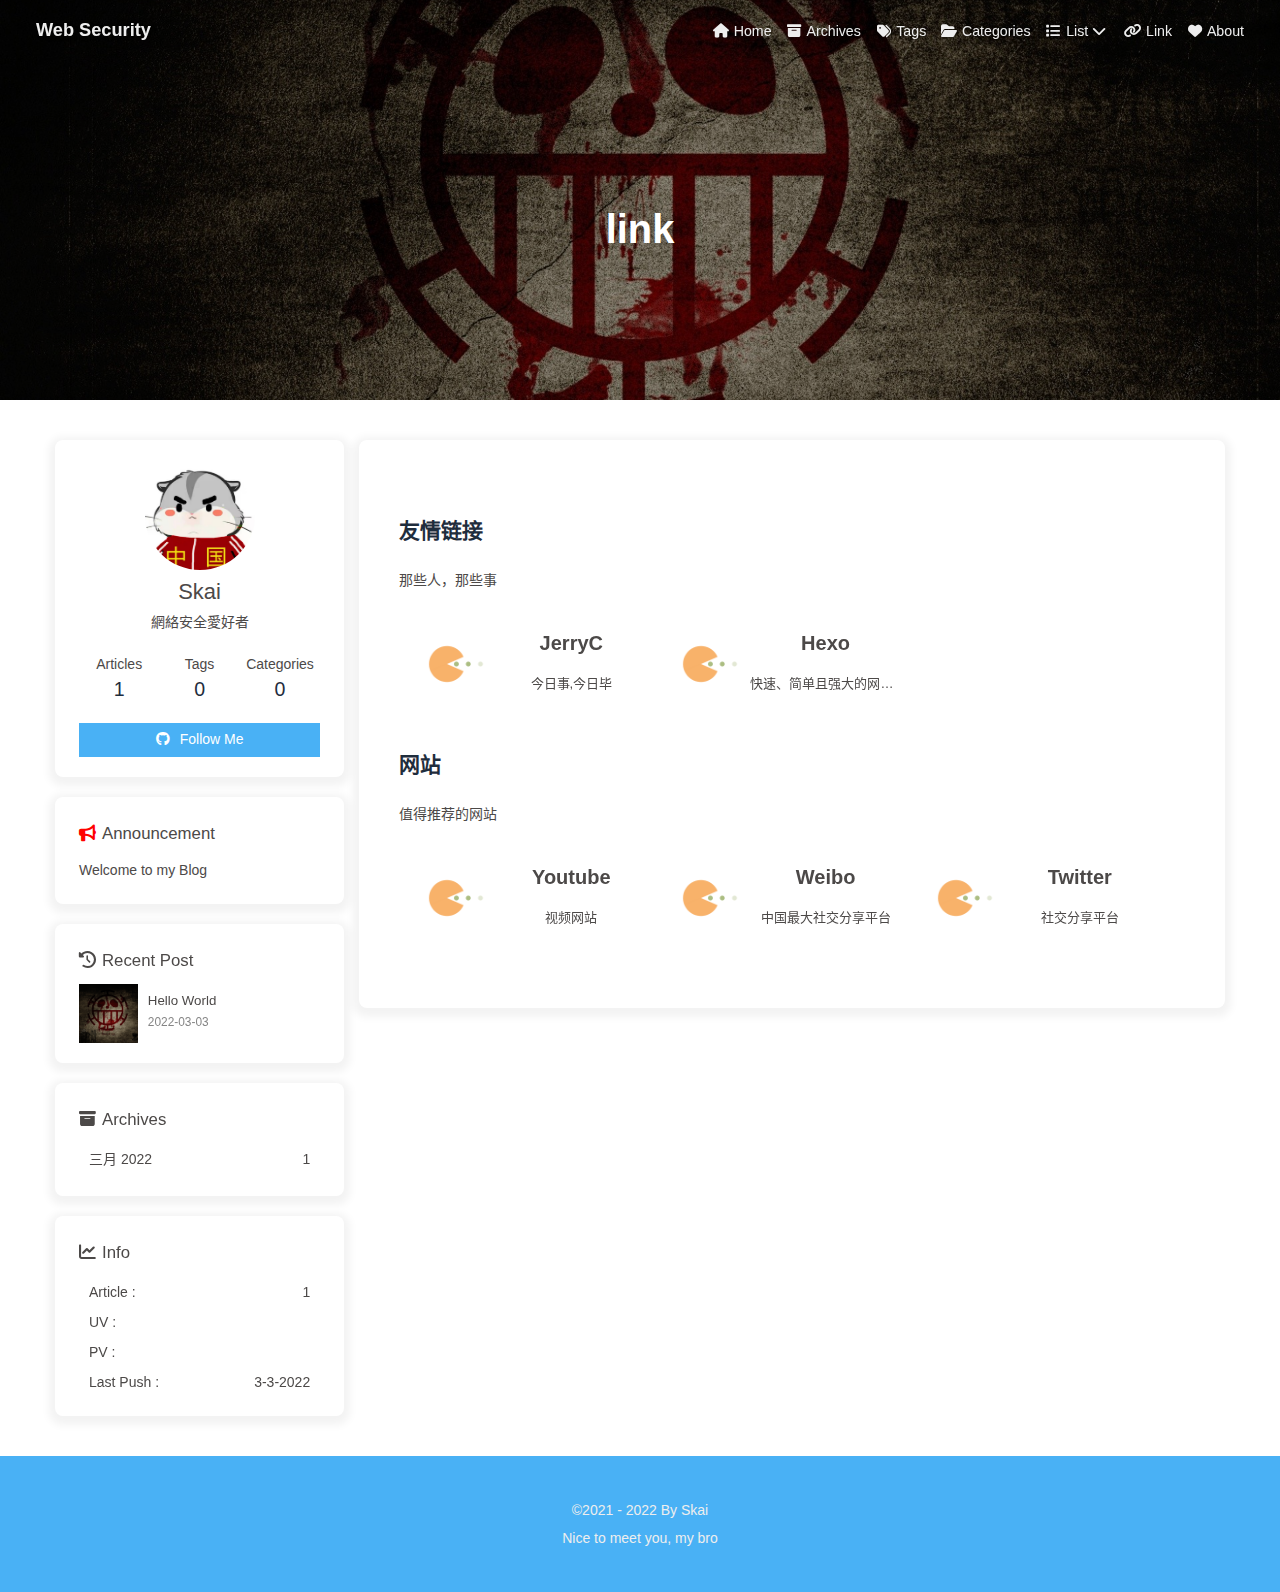
<file: link/index.html>
<!DOCTYPE html><html lang="zh-cn" data-theme="light"><head><meta charset="UTF-8"><meta http-equiv="X-UA-Compatible" content="IE=edge"><meta name="viewport" content="width=device-width, initial-scale=1.0, maximum-scale=1.0, user-scalable=no"><title>link | Web Security</title><meta name="author" content="Skai"><meta name="copyright" content="Skai"><meta name="format-detection" content="telephone=no"><meta name="theme-color" content="#ffffff"><meta name="description" content="網絡安全愛好者">
<meta property="og:type" content="website">
<meta property="og:title" content="link">
<meta property="og:url" content="http://example.com/link/index.html">
<meta property="og:site_name" content="Web Security">
<meta property="og:description" content="網絡安全愛好者">
<meta property="og:locale" content="zh_CN">
<meta property="og:image" content="http://example.com/img/589333.jpg">
<meta property="article:published_time" content="2022-03-03T05:36:02.000Z">
<meta property="article:modified_time" content="2022-03-03T05:36:50.788Z">
<meta property="article:author" content="Skai">
<meta name="twitter:card" content="summary">
<meta name="twitter:image" content="http://example.com/img/589333.jpg"><link rel="shortcut icon" href="/img/favicon.png"><link rel="canonical" href="http://example.com/link/"><link rel="preconnect" href="//cdn.jsdelivr.net"/><link rel="preconnect" href="//busuanzi.ibruce.info"/><link rel="stylesheet" href="/css/index.css"><link rel="stylesheet" href="https://cdn.jsdelivr.net/npm/@fortawesome/fontawesome-free@6/css/all.min.css" media="print" onload="this.media='all'"><link rel="stylesheet" href="https://cdn.jsdelivr.net/npm/@fancyapps/ui/dist/fancybox.css" media="print" onload="this.media='all'"><script>const GLOBAL_CONFIG = { 
  root: '/',
  algolia: undefined,
  localSearch: undefined,
  translate: undefined,
  noticeOutdate: undefined,
  highlight: {"plugin":"highlighjs","highlightCopy":true,"highlightLang":true,"highlightHeightLimit":false},
  copy: {
    success: 'Copy successfully',
    error: 'Copy error',
    noSupport: 'The browser does not support'
  },
  relativeDate: {
    homepage: false,
    post: false
  },
  runtime: '',
  date_suffix: {
    just: 'Just',
    min: 'minutes ago',
    hour: 'hours ago',
    day: 'days ago',
    month: 'months ago'
  },
  copyright: undefined,
  lightbox: 'fancybox',
  Snackbar: undefined,
  source: {
    justifiedGallery: {
      js: 'https://cdn.jsdelivr.net/npm/flickr-justified-gallery@2/dist/fjGallery.min.js',
      css: 'https://cdn.jsdelivr.net/npm/flickr-justified-gallery@2/dist/fjGallery.min.css'
    }
  },
  isPhotoFigcaption: false,
  islazyload: false,
  isAnchor: false
}</script><script id="config-diff">var GLOBAL_CONFIG_SITE = {
  title: 'link',
  isPost: false,
  isHome: false,
  isHighlightShrink: false,
  isToc: false,
  postUpdate: '2022-03-03 13:36:50'
}</script><noscript><style type="text/css">
  #nav {
    opacity: 1
  }
  .justified-gallery img {
    opacity: 1
  }

  #recent-posts time,
  #post-meta time {
    display: inline !important
  }
</style></noscript><script>(win=>{
    win.saveToLocal = {
      set: function setWithExpiry(key, value, ttl) {
        if (ttl === 0) return
        const now = new Date()
        const expiryDay = ttl * 86400000
        const item = {
          value: value,
          expiry: now.getTime() + expiryDay,
        }
        localStorage.setItem(key, JSON.stringify(item))
      },

      get: function getWithExpiry(key) {
        const itemStr = localStorage.getItem(key)

        if (!itemStr) {
          return undefined
        }
        const item = JSON.parse(itemStr)
        const now = new Date()

        if (now.getTime() > item.expiry) {
          localStorage.removeItem(key)
          return undefined
        }
        return item.value
      }
    }
  
    win.getScript = url => new Promise((resolve, reject) => {
      const script = document.createElement('script')
      script.src = url
      script.async = true
      script.onerror = reject
      script.onload = script.onreadystatechange = function() {
        const loadState = this.readyState
        if (loadState && loadState !== 'loaded' && loadState !== 'complete') return
        script.onload = script.onreadystatechange = null
        resolve()
      }
      document.head.appendChild(script)
    })
  
      win.activateDarkMode = function () {
        document.documentElement.setAttribute('data-theme', 'dark')
        if (document.querySelector('meta[name="theme-color"]') !== null) {
          document.querySelector('meta[name="theme-color"]').setAttribute('content', '#0d0d0d')
        }
      }
      win.activateLightMode = function () {
        document.documentElement.setAttribute('data-theme', 'light')
        if (document.querySelector('meta[name="theme-color"]') !== null) {
          document.querySelector('meta[name="theme-color"]').setAttribute('content', '#ffffff')
        }
      }
      const t = saveToLocal.get('theme')
    
          if (t === 'dark') activateDarkMode()
          else if (t === 'light') activateLightMode()
        
      const asideStatus = saveToLocal.get('aside-status')
      if (asideStatus !== undefined) {
        if (asideStatus === 'hide') {
          document.documentElement.classList.add('hide-aside')
        } else {
          document.documentElement.classList.remove('hide-aside')
        }
      }
    
    const detectApple = () => {
      if(/iPad|iPhone|iPod|Macintosh/.test(navigator.userAgent)){
        document.documentElement.classList.add('apple')
      }
    }
    detectApple()
    })(window)</script><meta name="generator" content="Hexo 6.0.0"></head><body><div id="sidebar"><div id="menu-mask"></div><div id="sidebar-menus"><div class="avatar-img is-center"><img src="/./img/123.jpg" onerror="onerror=null;src='/img/friend_404.gif'" alt="avatar"/></div><div class="site-data is-center"><div class="data-item"><a href="/archives/"><div class="headline">Articles</div><div class="length-num">1</div></a></div><div class="data-item"><a href="/tags/"><div class="headline">Tags</div><div class="length-num">0</div></a></div><div class="data-item"><a href="/categories/"><div class="headline">Categories</div><div class="length-num">0</div></a></div></div><hr/><div class="menus_items"><div class="menus_item"><a class="site-page" href="/"><i class="fa-fw fas fa-home"></i><span> Home</span></a></div><div class="menus_item"><a class="site-page" href="/archives/"><i class="fa-fw fas fa-archive"></i><span> Archives</span></a></div><div class="menus_item"><a class="site-page" href="/tags/"><i class="fa-fw fas fa-tags"></i><span> Tags</span></a></div><div class="menus_item"><a class="site-page" href="/categories/"><i class="fa-fw fas fa-folder-open"></i><span> Categories</span></a></div><div class="menus_item"><a class="site-page group" href="javascript:void(0);"><i class="fa-fw fas fa-list"></i><span> List</span><i class="fas fa-chevron-down"></i></a><ul class="menus_item_child"><li><a class="site-page child" href="/music/"><i class="fa-fw fas fa-music"></i><span> Music</span></a></li><li><a class="site-page child" href="/movies/"><i class="fa-fw fas fa-video"></i><span> Movie</span></a></li></ul></div><div class="menus_item"><a class="site-page" href="/link/"><i class="fa-fw fas fa-link"></i><span> Link</span></a></div><div class="menus_item"><a class="site-page" href="/about/"><i class="fa-fw fas fa-heart"></i><span> About</span></a></div></div></div></div><div class="page" id="body-wrap"><header class="not-home-page" id="page-header" style="background-image: url('/./img/589333.jpg')"><nav id="nav"><span id="blog_name"><a id="site-name" href="/">Web Security</a></span><div id="menus"><div class="menus_items"><div class="menus_item"><a class="site-page" href="/"><i class="fa-fw fas fa-home"></i><span> Home</span></a></div><div class="menus_item"><a class="site-page" href="/archives/"><i class="fa-fw fas fa-archive"></i><span> Archives</span></a></div><div class="menus_item"><a class="site-page" href="/tags/"><i class="fa-fw fas fa-tags"></i><span> Tags</span></a></div><div class="menus_item"><a class="site-page" href="/categories/"><i class="fa-fw fas fa-folder-open"></i><span> Categories</span></a></div><div class="menus_item"><a class="site-page group" href="javascript:void(0);"><i class="fa-fw fas fa-list"></i><span> List</span><i class="fas fa-chevron-down"></i></a><ul class="menus_item_child"><li><a class="site-page child" href="/music/"><i class="fa-fw fas fa-music"></i><span> Music</span></a></li><li><a class="site-page child" href="/movies/"><i class="fa-fw fas fa-video"></i><span> Movie</span></a></li></ul></div><div class="menus_item"><a class="site-page" href="/link/"><i class="fa-fw fas fa-link"></i><span> Link</span></a></div><div class="menus_item"><a class="site-page" href="/about/"><i class="fa-fw fas fa-heart"></i><span> About</span></a></div></div><div id="toggle-menu"><a class="site-page"><i class="fas fa-bars fa-fw"></i></a></div></div></nav><div id="page-site-info"><h1 id="site-title">link</h1></div></header><main class="layout" id="content-inner"><div id="page"><div id="article-container"><div class="flink"><h2 id="友情链接"><a href="#友情链接" class="headerlink" title="友情链接"></a>友情链接</h2><div class="flink-desc">那些人，那些事</div> <div class="flink-list">
  <div class="flink-list-item">
    <a href="https://jerryc.me/" title="JerryC" target="_blank">
      <div class="flink-item-icon">
        <img class="no-lightbox" src="https://jerryc.me/image/avatar.png" onerror='this.onerror=null;this.src="/img/friend_404.gif"' alt="JerryC" />
      </div>
      <div class="flink-item-name">JerryC</div> 
      <div class="flink-item-desc" title="今日事,今日毕">今日事,今日毕</div>
    </a>
  </div>
  <div class="flink-list-item">
    <a href="https://hexo.io/zh-tw/" title="Hexo" target="_blank">
      <div class="flink-item-icon">
        <img class="no-lightbox" src="https://d33wubrfki0l68.cloudfront.net/6657ba50e702d84afb32fe846bed54fba1a77add/827ae/logo.svg" onerror='this.onerror=null;this.src="/img/friend_404.gif"' alt="Hexo" />
      </div>
      <div class="flink-item-name">Hexo</div> 
      <div class="flink-item-desc" title="快速、简单且强大的网志框架">快速、简单且强大的网志框架</div>
    </a>
  </div></div><h2 id="网站"><a href="#网站" class="headerlink" title="网站"></a>网站</h2><div class="flink-desc">值得推荐的网站</div> <div class="flink-list">
  <div class="flink-list-item">
    <a href="https://www.youtube.com/" title="Youtube" target="_blank">
      <div class="flink-item-icon">
        <img class="no-lightbox" src="https://i.loli.net/2020/05/14/9ZkGg8v3azHJfM1.png" onerror='this.onerror=null;this.src="/img/friend_404.gif"' alt="Youtube" />
      </div>
      <div class="flink-item-name">Youtube</div> 
      <div class="flink-item-desc" title="视频网站">视频网站</div>
    </a>
  </div>
  <div class="flink-list-item">
    <a href="https://www.weibo.com/" title="Weibo" target="_blank">
      <div class="flink-item-icon">
        <img class="no-lightbox" src="https://i.loli.net/2020/05/14/TLJBum386vcnI1P.png" onerror='this.onerror=null;this.src="/img/friend_404.gif"' alt="Weibo" />
      </div>
      <div class="flink-item-name">Weibo</div> 
      <div class="flink-item-desc" title="中国最大社交分享平台">中国最大社交分享平台</div>
    </a>
  </div>
  <div class="flink-list-item">
    <a href="https://twitter.com/" title="Twitter" target="_blank">
      <div class="flink-item-icon">
        <img class="no-lightbox" src="https://i.loli.net/2020/05/14/5VyHPQqR6LWF39a.png" onerror='this.onerror=null;this.src="/img/friend_404.gif"' alt="Twitter" />
      </div>
      <div class="flink-item-name">Twitter</div> 
      <div class="flink-item-desc" title="社交分享平台">社交分享平台</div>
    </a>
  </div></div></div></div></div><div class="aside-content" id="aside-content"><div class="card-widget card-info"><div class="is-center"><div class="avatar-img"><img src="/./img/123.jpg" onerror="this.onerror=null;this.src='/img/friend_404.gif'" alt="avatar"/></div><div class="author-info__name">Skai</div><div class="author-info__description">網絡安全愛好者</div></div><div class="card-info-data is-center"><div class="card-info-data-item"><a href="/archives/"><div class="headline">Articles</div><div class="length-num">1</div></a></div><div class="card-info-data-item"><a href="/tags/"><div class="headline">Tags</div><div class="length-num">0</div></a></div><div class="card-info-data-item"><a href="/categories/"><div class="headline">Categories</div><div class="length-num">0</div></a></div></div><a id="card-info-btn" target="_blank" rel="noopener" href="https://github.com/xxxxxx"><i class="fab fa-github"></i><span>Follow Me</span></a></div><div class="card-widget card-announcement"><div class="item-headline"><i class="fas fa-bullhorn fa-shake"></i><span>Announcement</span></div><div class="announcement_content">Welcome to my Blog</div></div><div class="sticky_layout"><div class="card-widget card-recent-post"><div class="item-headline"><i class="fas fa-history"></i><span>Recent Post</span></div><div class="aside-list"><div class="aside-list-item"><a class="thumbnail" href="/2022/03/03/hello-world/" title="Hello World"><img src="/./img/589333.jpg" onerror="this.onerror=null;this.src='/img/404.jpg'" alt="Hello World"/></a><div class="content"><a class="title" href="/2022/03/03/hello-world/" title="Hello World">Hello World</a><time datetime="2022-03-02T23:58:11.372Z" title="Created 2022-03-03 07:58:11">2022-03-03</time></div></div></div></div><div class="card-widget card-archives"><div class="item-headline"><i class="fas fa-archive"></i><span>Archives</span></div><ul class="card-archive-list"><li class="card-archive-list-item"><a class="card-archive-list-link" href="/archives/2022/03/"><span class="card-archive-list-date">三月 2022</span><span class="card-archive-list-count">1</span></a></li></ul></div><div class="card-widget card-webinfo"><div class="item-headline"><i class="fas fa-chart-line"></i><span>Info</span></div><div class="webinfo"><div class="webinfo-item"><div class="item-name">Article :</div><div class="item-count">1</div></div><div class="webinfo-item"><div class="item-name">UV :</div><div class="item-count" id="busuanzi_value_site_uv"></div></div><div class="webinfo-item"><div class="item-name">PV :</div><div class="item-count" id="busuanzi_value_site_pv"></div></div><div class="webinfo-item"><div class="item-name">Last Push :</div><div class="item-count" id="last-push-date" data-lastPushDate="2022-03-03T08:37:09.452Z"></div></div></div></div></div></div></main><footer id="footer"><div id="footer-wrap"><div class="copyright">&copy;2021 - 2022 By Skai</div><div class="footer_custom_text">Nice to meet you, my bro</div></div></footer></div><div id="rightside"><div id="rightside-config-hide"><button id="darkmode" type="button" title="Toggle Between Light And Dark Mode"><i class="fas fa-adjust"></i></button><button id="hide-aside-btn" type="button" title="Toggle between single-column and double-column"><i class="fas fa-arrows-alt-h"></i></button></div><div id="rightside-config-show"><button id="rightside_config" type="button" title="Setting"><i class="fas fa-cog fa-spin"></i></button><button id="go-up" type="button" title="Back To Top"><i class="fas fa-arrow-up"></i></button></div></div><div><script src="/js/utils.js"></script><script src="/js/main.js"></script><script src="https://cdn.jsdelivr.net/npm/@fancyapps/ui/dist/fancybox.umd.js"></script><div class="js-pjax"></div><script async data-pjax src="//busuanzi.ibruce.info/busuanzi/2.3/busuanzi.pure.mini.js"></script></div></body></html>
</file>
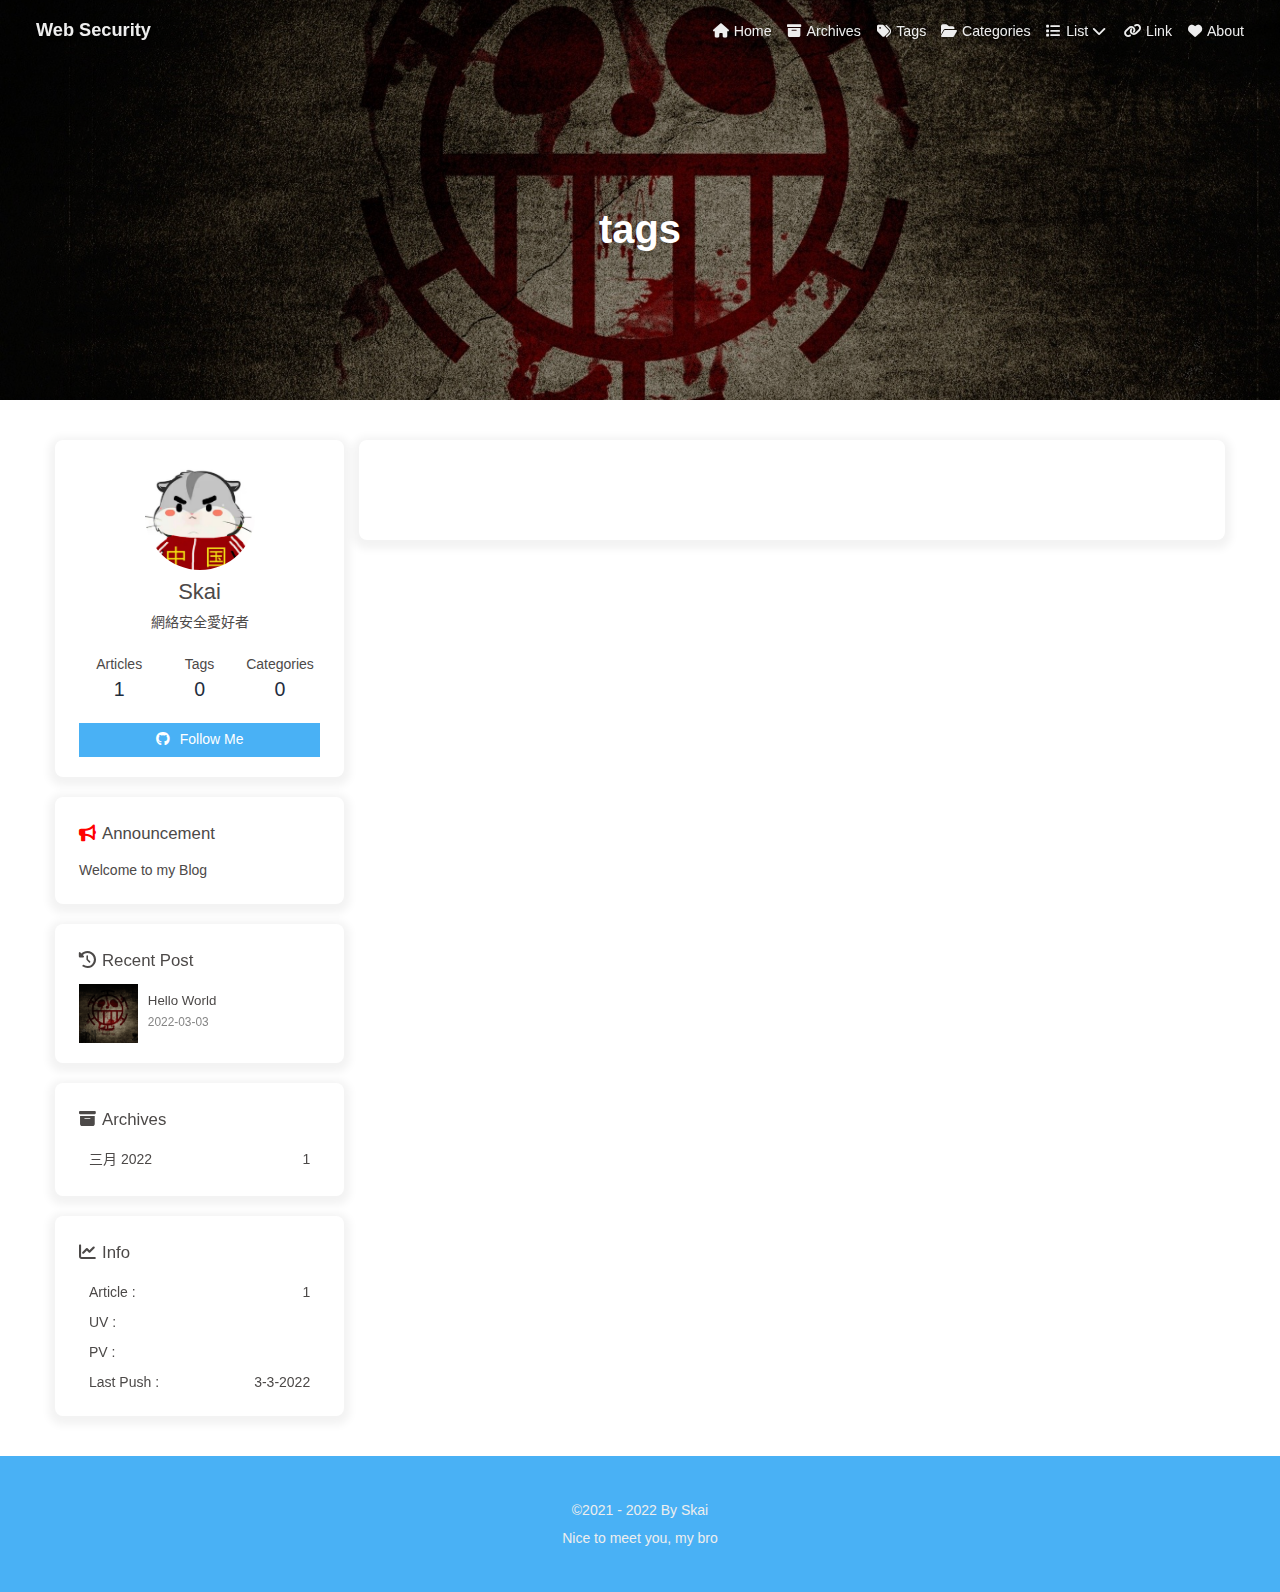
<file: tags/index.html>
<!DOCTYPE html><html lang="zh-cn" data-theme="light"><head><meta charset="UTF-8"><meta http-equiv="X-UA-Compatible" content="IE=edge"><meta name="viewport" content="width=device-width, initial-scale=1.0, maximum-scale=1.0, user-scalable=no"><title>tags | Web Security</title><meta name="author" content="Skai"><meta name="copyright" content="Skai"><meta name="format-detection" content="telephone=no"><meta name="theme-color" content="#ffffff"><meta name="description" content="網絡安全愛好者">
<meta property="og:type" content="website">
<meta property="og:title" content="tags">
<meta property="og:url" content="http://example.com/tags/index.html">
<meta property="og:site_name" content="Web Security">
<meta property="og:description" content="網絡安全愛好者">
<meta property="og:locale" content="zh_CN">
<meta property="og:image" content="http://example.com/img/589333.jpg">
<meta property="article:published_time" content="2022-03-03T05:33:41.000Z">
<meta property="article:modified_time" content="2022-03-03T05:34:15.244Z">
<meta property="article:author" content="Skai">
<meta name="twitter:card" content="summary">
<meta name="twitter:image" content="http://example.com/img/589333.jpg"><link rel="shortcut icon" href="/img/favicon.png"><link rel="canonical" href="http://example.com/tags/"><link rel="preconnect" href="//cdn.jsdelivr.net"/><link rel="preconnect" href="//busuanzi.ibruce.info"/><link rel="stylesheet" href="/css/index.css"><link rel="stylesheet" href="https://cdn.jsdelivr.net/npm/@fortawesome/fontawesome-free@6/css/all.min.css" media="print" onload="this.media='all'"><link rel="stylesheet" href="https://cdn.jsdelivr.net/npm/@fancyapps/ui/dist/fancybox.css" media="print" onload="this.media='all'"><script>const GLOBAL_CONFIG = { 
  root: '/',
  algolia: undefined,
  localSearch: undefined,
  translate: undefined,
  noticeOutdate: undefined,
  highlight: {"plugin":"highlighjs","highlightCopy":true,"highlightLang":true,"highlightHeightLimit":false},
  copy: {
    success: 'Copy successfully',
    error: 'Copy error',
    noSupport: 'The browser does not support'
  },
  relativeDate: {
    homepage: false,
    post: false
  },
  runtime: '',
  date_suffix: {
    just: 'Just',
    min: 'minutes ago',
    hour: 'hours ago',
    day: 'days ago',
    month: 'months ago'
  },
  copyright: undefined,
  lightbox: 'fancybox',
  Snackbar: undefined,
  source: {
    justifiedGallery: {
      js: 'https://cdn.jsdelivr.net/npm/flickr-justified-gallery@2/dist/fjGallery.min.js',
      css: 'https://cdn.jsdelivr.net/npm/flickr-justified-gallery@2/dist/fjGallery.min.css'
    }
  },
  isPhotoFigcaption: false,
  islazyload: false,
  isAnchor: false
}</script><script id="config-diff">var GLOBAL_CONFIG_SITE = {
  title: 'tags',
  isPost: false,
  isHome: false,
  isHighlightShrink: false,
  isToc: false,
  postUpdate: '2022-03-03 13:34:15'
}</script><noscript><style type="text/css">
  #nav {
    opacity: 1
  }
  .justified-gallery img {
    opacity: 1
  }

  #recent-posts time,
  #post-meta time {
    display: inline !important
  }
</style></noscript><script>(win=>{
    win.saveToLocal = {
      set: function setWithExpiry(key, value, ttl) {
        if (ttl === 0) return
        const now = new Date()
        const expiryDay = ttl * 86400000
        const item = {
          value: value,
          expiry: now.getTime() + expiryDay,
        }
        localStorage.setItem(key, JSON.stringify(item))
      },

      get: function getWithExpiry(key) {
        const itemStr = localStorage.getItem(key)

        if (!itemStr) {
          return undefined
        }
        const item = JSON.parse(itemStr)
        const now = new Date()

        if (now.getTime() > item.expiry) {
          localStorage.removeItem(key)
          return undefined
        }
        return item.value
      }
    }
  
    win.getScript = url => new Promise((resolve, reject) => {
      const script = document.createElement('script')
      script.src = url
      script.async = true
      script.onerror = reject
      script.onload = script.onreadystatechange = function() {
        const loadState = this.readyState
        if (loadState && loadState !== 'loaded' && loadState !== 'complete') return
        script.onload = script.onreadystatechange = null
        resolve()
      }
      document.head.appendChild(script)
    })
  
      win.activateDarkMode = function () {
        document.documentElement.setAttribute('data-theme', 'dark')
        if (document.querySelector('meta[name="theme-color"]') !== null) {
          document.querySelector('meta[name="theme-color"]').setAttribute('content', '#0d0d0d')
        }
      }
      win.activateLightMode = function () {
        document.documentElement.setAttribute('data-theme', 'light')
        if (document.querySelector('meta[name="theme-color"]') !== null) {
          document.querySelector('meta[name="theme-color"]').setAttribute('content', '#ffffff')
        }
      }
      const t = saveToLocal.get('theme')
    
          if (t === 'dark') activateDarkMode()
          else if (t === 'light') activateLightMode()
        
      const asideStatus = saveToLocal.get('aside-status')
      if (asideStatus !== undefined) {
        if (asideStatus === 'hide') {
          document.documentElement.classList.add('hide-aside')
        } else {
          document.documentElement.classList.remove('hide-aside')
        }
      }
    
    const detectApple = () => {
      if(/iPad|iPhone|iPod|Macintosh/.test(navigator.userAgent)){
        document.documentElement.classList.add('apple')
      }
    }
    detectApple()
    })(window)</script><meta name="generator" content="Hexo 6.0.0"></head><body><div id="sidebar"><div id="menu-mask"></div><div id="sidebar-menus"><div class="avatar-img is-center"><img src="/./img/123.jpg" onerror="onerror=null;src='/img/friend_404.gif'" alt="avatar"/></div><div class="site-data is-center"><div class="data-item"><a href="/archives/"><div class="headline">Articles</div><div class="length-num">1</div></a></div><div class="data-item"><a href="/tags/"><div class="headline">Tags</div><div class="length-num">0</div></a></div><div class="data-item"><a href="/categories/"><div class="headline">Categories</div><div class="length-num">0</div></a></div></div><hr/><div class="menus_items"><div class="menus_item"><a class="site-page" href="/"><i class="fa-fw fas fa-home"></i><span> Home</span></a></div><div class="menus_item"><a class="site-page" href="/archives/"><i class="fa-fw fas fa-archive"></i><span> Archives</span></a></div><div class="menus_item"><a class="site-page" href="/tags/"><i class="fa-fw fas fa-tags"></i><span> Tags</span></a></div><div class="menus_item"><a class="site-page" href="/categories/"><i class="fa-fw fas fa-folder-open"></i><span> Categories</span></a></div><div class="menus_item"><a class="site-page group" href="javascript:void(0);"><i class="fa-fw fas fa-list"></i><span> List</span><i class="fas fa-chevron-down"></i></a><ul class="menus_item_child"><li><a class="site-page child" href="/music/"><i class="fa-fw fas fa-music"></i><span> Music</span></a></li><li><a class="site-page child" href="/movies/"><i class="fa-fw fas fa-video"></i><span> Movie</span></a></li></ul></div><div class="menus_item"><a class="site-page" href="/link/"><i class="fa-fw fas fa-link"></i><span> Link</span></a></div><div class="menus_item"><a class="site-page" href="/about/"><i class="fa-fw fas fa-heart"></i><span> About</span></a></div></div></div></div><div class="page" id="body-wrap"><header class="not-home-page" id="page-header" style="background-image: url('/./img/589333.jpg')"><nav id="nav"><span id="blog_name"><a id="site-name" href="/">Web Security</a></span><div id="menus"><div class="menus_items"><div class="menus_item"><a class="site-page" href="/"><i class="fa-fw fas fa-home"></i><span> Home</span></a></div><div class="menus_item"><a class="site-page" href="/archives/"><i class="fa-fw fas fa-archive"></i><span> Archives</span></a></div><div class="menus_item"><a class="site-page" href="/tags/"><i class="fa-fw fas fa-tags"></i><span> Tags</span></a></div><div class="menus_item"><a class="site-page" href="/categories/"><i class="fa-fw fas fa-folder-open"></i><span> Categories</span></a></div><div class="menus_item"><a class="site-page group" href="javascript:void(0);"><i class="fa-fw fas fa-list"></i><span> List</span><i class="fas fa-chevron-down"></i></a><ul class="menus_item_child"><li><a class="site-page child" href="/music/"><i class="fa-fw fas fa-music"></i><span> Music</span></a></li><li><a class="site-page child" href="/movies/"><i class="fa-fw fas fa-video"></i><span> Movie</span></a></li></ul></div><div class="menus_item"><a class="site-page" href="/link/"><i class="fa-fw fas fa-link"></i><span> Link</span></a></div><div class="menus_item"><a class="site-page" href="/about/"><i class="fa-fw fas fa-heart"></i><span> About</span></a></div></div><div id="toggle-menu"><a class="site-page"><i class="fas fa-bars fa-fw"></i></a></div></div></nav><div id="page-site-info"><h1 id="site-title">tags</h1></div></header><main class="layout" id="content-inner"><div id="page"><div class="tag-cloud-list is-center"></div></div><div class="aside-content" id="aside-content"><div class="card-widget card-info"><div class="is-center"><div class="avatar-img"><img src="/./img/123.jpg" onerror="this.onerror=null;this.src='/img/friend_404.gif'" alt="avatar"/></div><div class="author-info__name">Skai</div><div class="author-info__description">網絡安全愛好者</div></div><div class="card-info-data is-center"><div class="card-info-data-item"><a href="/archives/"><div class="headline">Articles</div><div class="length-num">1</div></a></div><div class="card-info-data-item"><a href="/tags/"><div class="headline">Tags</div><div class="length-num">0</div></a></div><div class="card-info-data-item"><a href="/categories/"><div class="headline">Categories</div><div class="length-num">0</div></a></div></div><a id="card-info-btn" target="_blank" rel="noopener" href="https://github.com/xxxxxx"><i class="fab fa-github"></i><span>Follow Me</span></a></div><div class="card-widget card-announcement"><div class="item-headline"><i class="fas fa-bullhorn fa-shake"></i><span>Announcement</span></div><div class="announcement_content">Welcome to my Blog</div></div><div class="sticky_layout"><div class="card-widget card-recent-post"><div class="item-headline"><i class="fas fa-history"></i><span>Recent Post</span></div><div class="aside-list"><div class="aside-list-item"><a class="thumbnail" href="/2022/03/03/hello-world/" title="Hello World"><img src="/./img/589333.jpg" onerror="this.onerror=null;this.src='/img/404.jpg'" alt="Hello World"/></a><div class="content"><a class="title" href="/2022/03/03/hello-world/" title="Hello World">Hello World</a><time datetime="2022-03-02T23:58:11.372Z" title="Created 2022-03-03 07:58:11">2022-03-03</time></div></div></div></div><div class="card-widget card-archives"><div class="item-headline"><i class="fas fa-archive"></i><span>Archives</span></div><ul class="card-archive-list"><li class="card-archive-list-item"><a class="card-archive-list-link" href="/archives/2022/03/"><span class="card-archive-list-date">三月 2022</span><span class="card-archive-list-count">1</span></a></li></ul></div><div class="card-widget card-webinfo"><div class="item-headline"><i class="fas fa-chart-line"></i><span>Info</span></div><div class="webinfo"><div class="webinfo-item"><div class="item-name">Article :</div><div class="item-count">1</div></div><div class="webinfo-item"><div class="item-name">UV :</div><div class="item-count" id="busuanzi_value_site_uv"></div></div><div class="webinfo-item"><div class="item-name">PV :</div><div class="item-count" id="busuanzi_value_site_pv"></div></div><div class="webinfo-item"><div class="item-name">Last Push :</div><div class="item-count" id="last-push-date" data-lastPushDate="2022-03-03T08:37:09.452Z"></div></div></div></div></div></div></main><footer id="footer"><div id="footer-wrap"><div class="copyright">&copy;2021 - 2022 By Skai</div><div class="footer_custom_text">Nice to meet you, my bro</div></div></footer></div><div id="rightside"><div id="rightside-config-hide"><button id="darkmode" type="button" title="Toggle Between Light And Dark Mode"><i class="fas fa-adjust"></i></button><button id="hide-aside-btn" type="button" title="Toggle between single-column and double-column"><i class="fas fa-arrows-alt-h"></i></button></div><div id="rightside-config-show"><button id="rightside_config" type="button" title="Setting"><i class="fas fa-cog fa-spin"></i></button><button id="go-up" type="button" title="Back To Top"><i class="fas fa-arrow-up"></i></button></div></div><div><script src="/js/utils.js"></script><script src="/js/main.js"></script><script src="https://cdn.jsdelivr.net/npm/@fancyapps/ui/dist/fancybox.umd.js"></script><div class="js-pjax"></div><script async data-pjax src="//busuanzi.ibruce.info/busuanzi/2.3/busuanzi.pure.mini.js"></script></div></body></html>
</file>
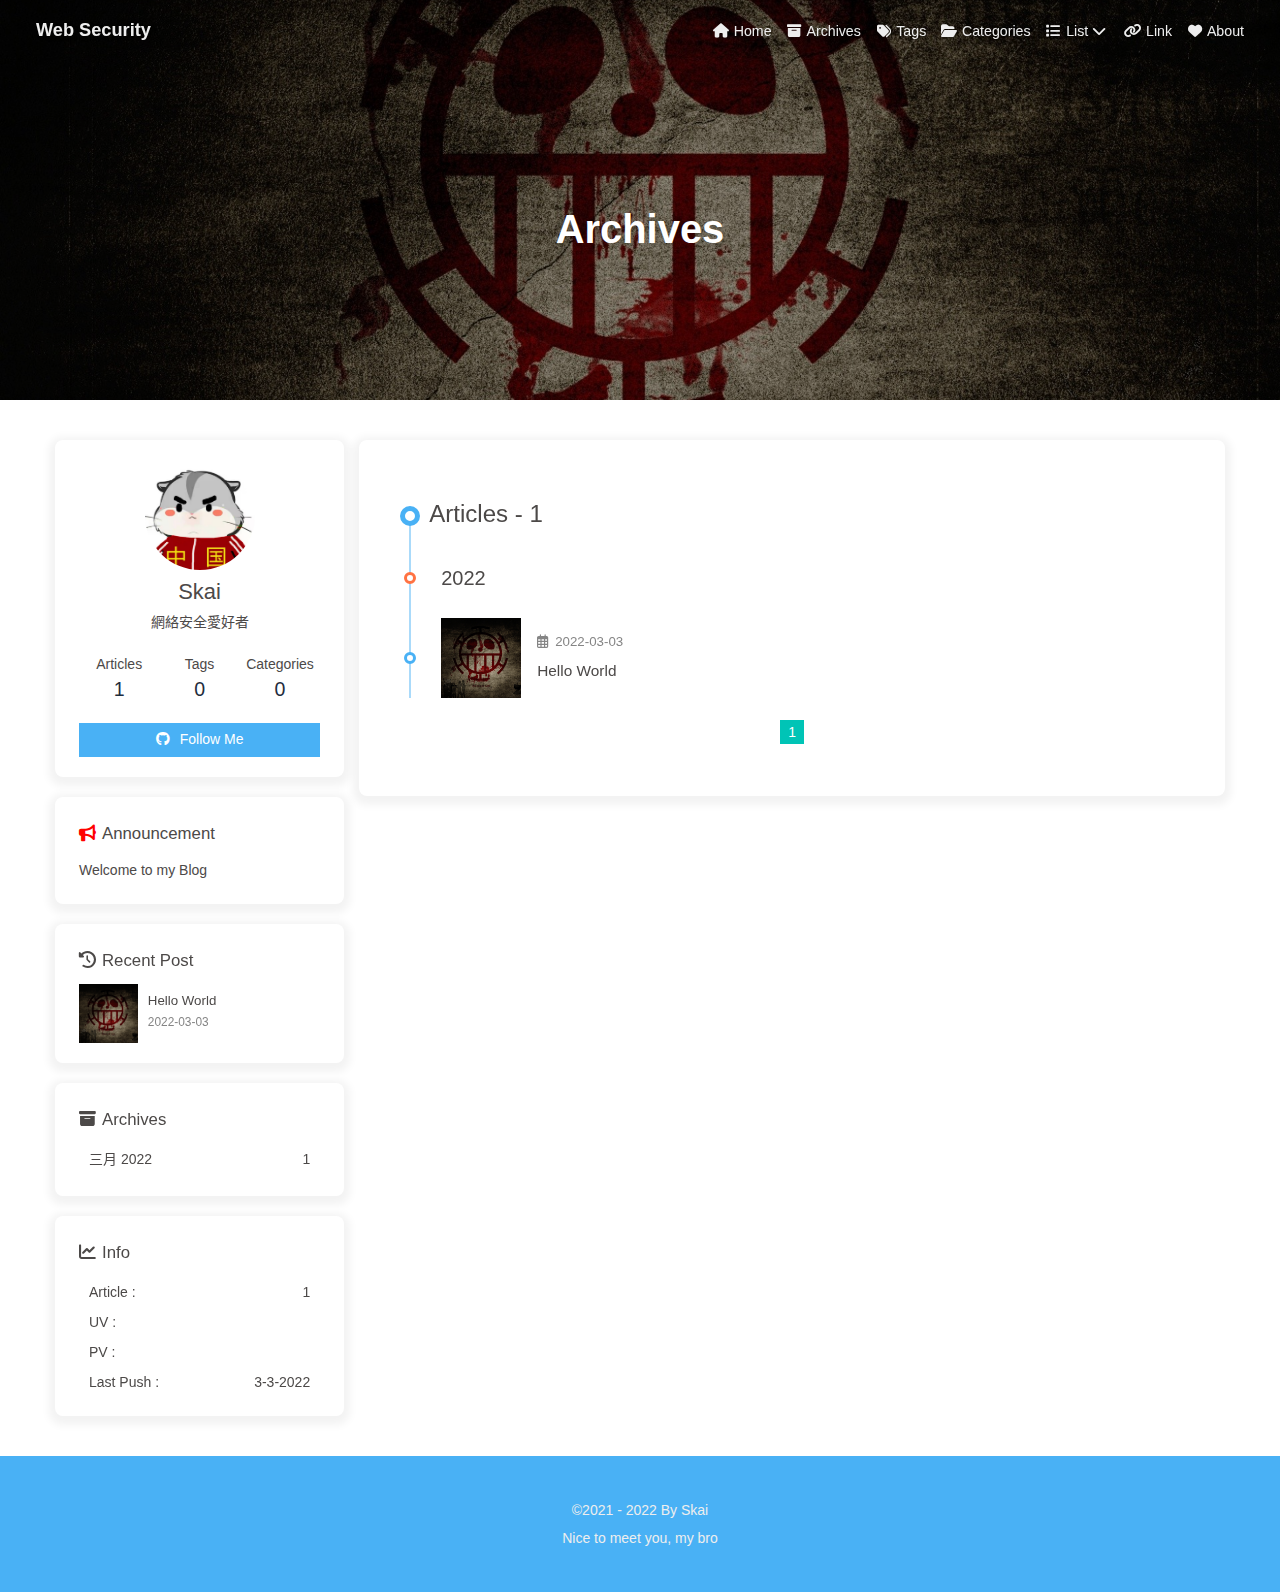
<file: archives/2022/index.html>
<!DOCTYPE html><html lang="zh-cn" data-theme="light"><head><meta charset="UTF-8"><meta http-equiv="X-UA-Compatible" content="IE=edge"><meta name="viewport" content="width=device-width, initial-scale=1.0, maximum-scale=1.0, user-scalable=no"><title>Archives | Web Security</title><meta name="author" content="Skai"><meta name="copyright" content="Skai"><meta name="format-detection" content="telephone=no"><meta name="theme-color" content="#ffffff"><meta name="description" content="網絡安全愛好者">
<meta property="og:type" content="website">
<meta property="og:title" content="Web Security">
<meta property="og:url" content="http://example.com/archives/2022/index.html">
<meta property="og:site_name" content="Web Security">
<meta property="og:description" content="網絡安全愛好者">
<meta property="og:locale" content="zh_CN">
<meta property="og:image" content="http://example.com/img/123.jpg">
<meta property="article:author" content="Skai">
<meta name="twitter:card" content="summary">
<meta name="twitter:image" content="http://example.com/img/123.jpg"><link rel="shortcut icon" href="/img/favicon.png"><link rel="canonical" href="http://example.com/archives/2022/"><link rel="preconnect" href="//cdn.jsdelivr.net"/><link rel="preconnect" href="//busuanzi.ibruce.info"/><link rel="stylesheet" href="/css/index.css"><link rel="stylesheet" href="https://cdn.jsdelivr.net/npm/@fortawesome/fontawesome-free@6/css/all.min.css" media="print" onload="this.media='all'"><link rel="stylesheet" href="https://cdn.jsdelivr.net/npm/@fancyapps/ui/dist/fancybox.css" media="print" onload="this.media='all'"><script>const GLOBAL_CONFIG = { 
  root: '/',
  algolia: undefined,
  localSearch: undefined,
  translate: undefined,
  noticeOutdate: undefined,
  highlight: {"plugin":"highlighjs","highlightCopy":true,"highlightLang":true,"highlightHeightLimit":false},
  copy: {
    success: 'Copy successfully',
    error: 'Copy error',
    noSupport: 'The browser does not support'
  },
  relativeDate: {
    homepage: false,
    post: false
  },
  runtime: '',
  date_suffix: {
    just: 'Just',
    min: 'minutes ago',
    hour: 'hours ago',
    day: 'days ago',
    month: 'months ago'
  },
  copyright: undefined,
  lightbox: 'fancybox',
  Snackbar: undefined,
  source: {
    justifiedGallery: {
      js: 'https://cdn.jsdelivr.net/npm/flickr-justified-gallery@2/dist/fjGallery.min.js',
      css: 'https://cdn.jsdelivr.net/npm/flickr-justified-gallery@2/dist/fjGallery.min.css'
    }
  },
  isPhotoFigcaption: false,
  islazyload: false,
  isAnchor: false
}</script><script id="config-diff">var GLOBAL_CONFIG_SITE = {
  title: 'Archives',
  isPost: false,
  isHome: false,
  isHighlightShrink: false,
  isToc: false,
  postUpdate: '2022-03-03 16:37:09'
}</script><noscript><style type="text/css">
  #nav {
    opacity: 1
  }
  .justified-gallery img {
    opacity: 1
  }

  #recent-posts time,
  #post-meta time {
    display: inline !important
  }
</style></noscript><script>(win=>{
    win.saveToLocal = {
      set: function setWithExpiry(key, value, ttl) {
        if (ttl === 0) return
        const now = new Date()
        const expiryDay = ttl * 86400000
        const item = {
          value: value,
          expiry: now.getTime() + expiryDay,
        }
        localStorage.setItem(key, JSON.stringify(item))
      },

      get: function getWithExpiry(key) {
        const itemStr = localStorage.getItem(key)

        if (!itemStr) {
          return undefined
        }
        const item = JSON.parse(itemStr)
        const now = new Date()

        if (now.getTime() > item.expiry) {
          localStorage.removeItem(key)
          return undefined
        }
        return item.value
      }
    }
  
    win.getScript = url => new Promise((resolve, reject) => {
      const script = document.createElement('script')
      script.src = url
      script.async = true
      script.onerror = reject
      script.onload = script.onreadystatechange = function() {
        const loadState = this.readyState
        if (loadState && loadState !== 'loaded' && loadState !== 'complete') return
        script.onload = script.onreadystatechange = null
        resolve()
      }
      document.head.appendChild(script)
    })
  
      win.activateDarkMode = function () {
        document.documentElement.setAttribute('data-theme', 'dark')
        if (document.querySelector('meta[name="theme-color"]') !== null) {
          document.querySelector('meta[name="theme-color"]').setAttribute('content', '#0d0d0d')
        }
      }
      win.activateLightMode = function () {
        document.documentElement.setAttribute('data-theme', 'light')
        if (document.querySelector('meta[name="theme-color"]') !== null) {
          document.querySelector('meta[name="theme-color"]').setAttribute('content', '#ffffff')
        }
      }
      const t = saveToLocal.get('theme')
    
          if (t === 'dark') activateDarkMode()
          else if (t === 'light') activateLightMode()
        
      const asideStatus = saveToLocal.get('aside-status')
      if (asideStatus !== undefined) {
        if (asideStatus === 'hide') {
          document.documentElement.classList.add('hide-aside')
        } else {
          document.documentElement.classList.remove('hide-aside')
        }
      }
    
    const detectApple = () => {
      if(/iPad|iPhone|iPod|Macintosh/.test(navigator.userAgent)){
        document.documentElement.classList.add('apple')
      }
    }
    detectApple()
    })(window)</script><meta name="generator" content="Hexo 6.0.0"></head><body><div id="sidebar"><div id="menu-mask"></div><div id="sidebar-menus"><div class="avatar-img is-center"><img src="/./img/123.jpg" onerror="onerror=null;src='/img/friend_404.gif'" alt="avatar"/></div><div class="site-data is-center"><div class="data-item"><a href="/archives/"><div class="headline">Articles</div><div class="length-num">1</div></a></div><div class="data-item"><a href="/tags/"><div class="headline">Tags</div><div class="length-num">0</div></a></div><div class="data-item"><a href="/categories/"><div class="headline">Categories</div><div class="length-num">0</div></a></div></div><hr/><div class="menus_items"><div class="menus_item"><a class="site-page" href="/"><i class="fa-fw fas fa-home"></i><span> Home</span></a></div><div class="menus_item"><a class="site-page" href="/archives/"><i class="fa-fw fas fa-archive"></i><span> Archives</span></a></div><div class="menus_item"><a class="site-page" href="/tags/"><i class="fa-fw fas fa-tags"></i><span> Tags</span></a></div><div class="menus_item"><a class="site-page" href="/categories/"><i class="fa-fw fas fa-folder-open"></i><span> Categories</span></a></div><div class="menus_item"><a class="site-page group" href="javascript:void(0);"><i class="fa-fw fas fa-list"></i><span> List</span><i class="fas fa-chevron-down"></i></a><ul class="menus_item_child"><li><a class="site-page child" href="/music/"><i class="fa-fw fas fa-music"></i><span> Music</span></a></li><li><a class="site-page child" href="/movies/"><i class="fa-fw fas fa-video"></i><span> Movie</span></a></li></ul></div><div class="menus_item"><a class="site-page" href="/link/"><i class="fa-fw fas fa-link"></i><span> Link</span></a></div><div class="menus_item"><a class="site-page" href="/about/"><i class="fa-fw fas fa-heart"></i><span> About</span></a></div></div></div></div><div class="page" id="body-wrap"><header class="not-home-page" id="page-header" style="background-image: url('/./img/589333.jpg')"><nav id="nav"><span id="blog_name"><a id="site-name" href="/">Web Security</a></span><div id="menus"><div class="menus_items"><div class="menus_item"><a class="site-page" href="/"><i class="fa-fw fas fa-home"></i><span> Home</span></a></div><div class="menus_item"><a class="site-page" href="/archives/"><i class="fa-fw fas fa-archive"></i><span> Archives</span></a></div><div class="menus_item"><a class="site-page" href="/tags/"><i class="fa-fw fas fa-tags"></i><span> Tags</span></a></div><div class="menus_item"><a class="site-page" href="/categories/"><i class="fa-fw fas fa-folder-open"></i><span> Categories</span></a></div><div class="menus_item"><a class="site-page group" href="javascript:void(0);"><i class="fa-fw fas fa-list"></i><span> List</span><i class="fas fa-chevron-down"></i></a><ul class="menus_item_child"><li><a class="site-page child" href="/music/"><i class="fa-fw fas fa-music"></i><span> Music</span></a></li><li><a class="site-page child" href="/movies/"><i class="fa-fw fas fa-video"></i><span> Movie</span></a></li></ul></div><div class="menus_item"><a class="site-page" href="/link/"><i class="fa-fw fas fa-link"></i><span> Link</span></a></div><div class="menus_item"><a class="site-page" href="/about/"><i class="fa-fw fas fa-heart"></i><span> About</span></a></div></div><div id="toggle-menu"><a class="site-page"><i class="fas fa-bars fa-fw"></i></a></div></div></nav><div id="page-site-info"><h1 id="site-title">Archives</h1></div></header><main class="layout" id="content-inner"><div id="archive"><div class="article-sort-title">Articles - 1</div><div class="article-sort"><div class="article-sort-item year">2022</div><div class="article-sort-item"><a class="article-sort-item-img" href="/2022/03/03/hello-world/" title="Hello World"><img src="/./img/589333.jpg" alt="Hello World" onerror="this.onerror=null;this.src='/img/404.jpg'"></a><div class="article-sort-item-info"><div class="article-sort-item-time"><i class="far fa-calendar-alt"></i><time class="post-meta-date-created" datetime="2022-03-02T23:58:11.372Z" title="Created 2022-03-03 07:58:11">2022-03-03</time></div><a class="article-sort-item-title" href="/2022/03/03/hello-world/" title="Hello World">Hello World</a></div></div></div><nav id="pagination"><div class="pagination"><span class="page-number current">1</span></div></nav></div><div class="aside-content" id="aside-content"><div class="card-widget card-info"><div class="is-center"><div class="avatar-img"><img src="/./img/123.jpg" onerror="this.onerror=null;this.src='/img/friend_404.gif'" alt="avatar"/></div><div class="author-info__name">Skai</div><div class="author-info__description">網絡安全愛好者</div></div><div class="card-info-data is-center"><div class="card-info-data-item"><a href="/archives/"><div class="headline">Articles</div><div class="length-num">1</div></a></div><div class="card-info-data-item"><a href="/tags/"><div class="headline">Tags</div><div class="length-num">0</div></a></div><div class="card-info-data-item"><a href="/categories/"><div class="headline">Categories</div><div class="length-num">0</div></a></div></div><a id="card-info-btn" target="_blank" rel="noopener" href="https://github.com/xxxxxx"><i class="fab fa-github"></i><span>Follow Me</span></a></div><div class="card-widget card-announcement"><div class="item-headline"><i class="fas fa-bullhorn fa-shake"></i><span>Announcement</span></div><div class="announcement_content">Welcome to my Blog</div></div><div class="sticky_layout"><div class="card-widget card-recent-post"><div class="item-headline"><i class="fas fa-history"></i><span>Recent Post</span></div><div class="aside-list"><div class="aside-list-item"><a class="thumbnail" href="/2022/03/03/hello-world/" title="Hello World"><img src="/./img/589333.jpg" onerror="this.onerror=null;this.src='/img/404.jpg'" alt="Hello World"/></a><div class="content"><a class="title" href="/2022/03/03/hello-world/" title="Hello World">Hello World</a><time datetime="2022-03-02T23:58:11.372Z" title="Created 2022-03-03 07:58:11">2022-03-03</time></div></div></div></div><div class="card-widget card-archives"><div class="item-headline"><i class="fas fa-archive"></i><span>Archives</span></div><ul class="card-archive-list"><li class="card-archive-list-item"><a class="card-archive-list-link" href="/archives/2022/03/"><span class="card-archive-list-date">三月 2022</span><span class="card-archive-list-count">1</span></a></li></ul></div><div class="card-widget card-webinfo"><div class="item-headline"><i class="fas fa-chart-line"></i><span>Info</span></div><div class="webinfo"><div class="webinfo-item"><div class="item-name">Article :</div><div class="item-count">1</div></div><div class="webinfo-item"><div class="item-name">UV :</div><div class="item-count" id="busuanzi_value_site_uv"></div></div><div class="webinfo-item"><div class="item-name">PV :</div><div class="item-count" id="busuanzi_value_site_pv"></div></div><div class="webinfo-item"><div class="item-name">Last Push :</div><div class="item-count" id="last-push-date" data-lastPushDate="2022-03-03T08:37:09.452Z"></div></div></div></div></div></div></main><footer id="footer"><div id="footer-wrap"><div class="copyright">&copy;2021 - 2022 By Skai</div><div class="footer_custom_text">Nice to meet you, my bro</div></div></footer></div><div id="rightside"><div id="rightside-config-hide"><button id="darkmode" type="button" title="Toggle Between Light And Dark Mode"><i class="fas fa-adjust"></i></button><button id="hide-aside-btn" type="button" title="Toggle between single-column and double-column"><i class="fas fa-arrows-alt-h"></i></button></div><div id="rightside-config-show"><button id="rightside_config" type="button" title="Setting"><i class="fas fa-cog fa-spin"></i></button><button id="go-up" type="button" title="Back To Top"><i class="fas fa-arrow-up"></i></button></div></div><div><script src="/js/utils.js"></script><script src="/js/main.js"></script><script src="https://cdn.jsdelivr.net/npm/@fancyapps/ui/dist/fancybox.umd.js"></script><div class="js-pjax"></div><script async data-pjax src="//busuanzi.ibruce.info/busuanzi/2.3/busuanzi.pure.mini.js"></script></div></body></html>
</file>
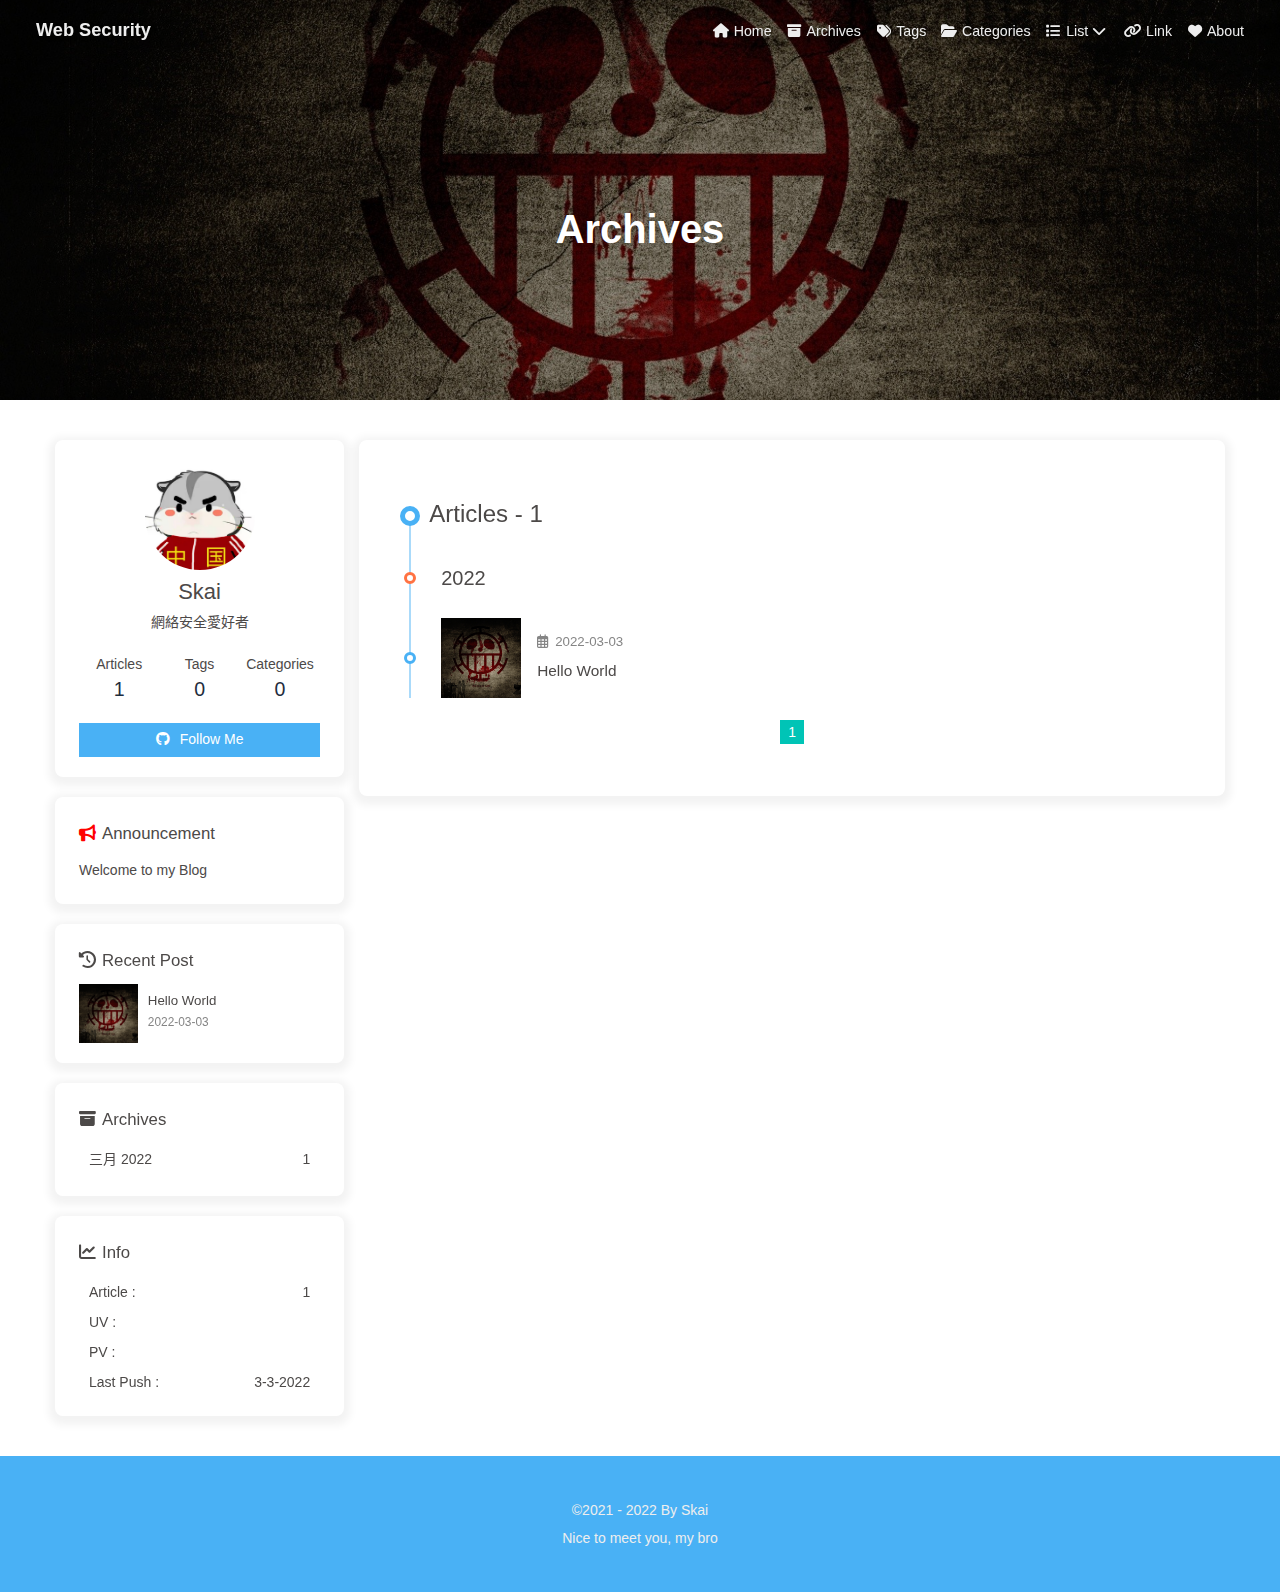
<file: archives/2022/03/index.html>
<!DOCTYPE html><html lang="zh-cn" data-theme="light"><head><meta charset="UTF-8"><meta http-equiv="X-UA-Compatible" content="IE=edge"><meta name="viewport" content="width=device-width, initial-scale=1.0, maximum-scale=1.0, user-scalable=no"><title>Archives | Web Security</title><meta name="author" content="Skai"><meta name="copyright" content="Skai"><meta name="format-detection" content="telephone=no"><meta name="theme-color" content="#ffffff"><meta name="description" content="網絡安全愛好者">
<meta property="og:type" content="website">
<meta property="og:title" content="Web Security">
<meta property="og:url" content="http://example.com/archives/2022/03/index.html">
<meta property="og:site_name" content="Web Security">
<meta property="og:description" content="網絡安全愛好者">
<meta property="og:locale" content="zh_CN">
<meta property="og:image" content="http://example.com/img/123.jpg">
<meta property="article:author" content="Skai">
<meta name="twitter:card" content="summary">
<meta name="twitter:image" content="http://example.com/img/123.jpg"><link rel="shortcut icon" href="/img/favicon.png"><link rel="canonical" href="http://example.com/archives/2022/03/"><link rel="preconnect" href="//cdn.jsdelivr.net"/><link rel="preconnect" href="//busuanzi.ibruce.info"/><link rel="stylesheet" href="/css/index.css"><link rel="stylesheet" href="https://cdn.jsdelivr.net/npm/@fortawesome/fontawesome-free@6/css/all.min.css" media="print" onload="this.media='all'"><link rel="stylesheet" href="https://cdn.jsdelivr.net/npm/@fancyapps/ui/dist/fancybox.css" media="print" onload="this.media='all'"><script>const GLOBAL_CONFIG = { 
  root: '/',
  algolia: undefined,
  localSearch: undefined,
  translate: undefined,
  noticeOutdate: undefined,
  highlight: {"plugin":"highlighjs","highlightCopy":true,"highlightLang":true,"highlightHeightLimit":false},
  copy: {
    success: 'Copy successfully',
    error: 'Copy error',
    noSupport: 'The browser does not support'
  },
  relativeDate: {
    homepage: false,
    post: false
  },
  runtime: '',
  date_suffix: {
    just: 'Just',
    min: 'minutes ago',
    hour: 'hours ago',
    day: 'days ago',
    month: 'months ago'
  },
  copyright: undefined,
  lightbox: 'fancybox',
  Snackbar: undefined,
  source: {
    justifiedGallery: {
      js: 'https://cdn.jsdelivr.net/npm/flickr-justified-gallery@2/dist/fjGallery.min.js',
      css: 'https://cdn.jsdelivr.net/npm/flickr-justified-gallery@2/dist/fjGallery.min.css'
    }
  },
  isPhotoFigcaption: false,
  islazyload: false,
  isAnchor: false
}</script><script id="config-diff">var GLOBAL_CONFIG_SITE = {
  title: 'Archives',
  isPost: false,
  isHome: false,
  isHighlightShrink: false,
  isToc: false,
  postUpdate: '2022-03-03 16:37:09'
}</script><noscript><style type="text/css">
  #nav {
    opacity: 1
  }
  .justified-gallery img {
    opacity: 1
  }

  #recent-posts time,
  #post-meta time {
    display: inline !important
  }
</style></noscript><script>(win=>{
    win.saveToLocal = {
      set: function setWithExpiry(key, value, ttl) {
        if (ttl === 0) return
        const now = new Date()
        const expiryDay = ttl * 86400000
        const item = {
          value: value,
          expiry: now.getTime() + expiryDay,
        }
        localStorage.setItem(key, JSON.stringify(item))
      },

      get: function getWithExpiry(key) {
        const itemStr = localStorage.getItem(key)

        if (!itemStr) {
          return undefined
        }
        const item = JSON.parse(itemStr)
        const now = new Date()

        if (now.getTime() > item.expiry) {
          localStorage.removeItem(key)
          return undefined
        }
        return item.value
      }
    }
  
    win.getScript = url => new Promise((resolve, reject) => {
      const script = document.createElement('script')
      script.src = url
      script.async = true
      script.onerror = reject
      script.onload = script.onreadystatechange = function() {
        const loadState = this.readyState
        if (loadState && loadState !== 'loaded' && loadState !== 'complete') return
        script.onload = script.onreadystatechange = null
        resolve()
      }
      document.head.appendChild(script)
    })
  
      win.activateDarkMode = function () {
        document.documentElement.setAttribute('data-theme', 'dark')
        if (document.querySelector('meta[name="theme-color"]') !== null) {
          document.querySelector('meta[name="theme-color"]').setAttribute('content', '#0d0d0d')
        }
      }
      win.activateLightMode = function () {
        document.documentElement.setAttribute('data-theme', 'light')
        if (document.querySelector('meta[name="theme-color"]') !== null) {
          document.querySelector('meta[name="theme-color"]').setAttribute('content', '#ffffff')
        }
      }
      const t = saveToLocal.get('theme')
    
          if (t === 'dark') activateDarkMode()
          else if (t === 'light') activateLightMode()
        
      const asideStatus = saveToLocal.get('aside-status')
      if (asideStatus !== undefined) {
        if (asideStatus === 'hide') {
          document.documentElement.classList.add('hide-aside')
        } else {
          document.documentElement.classList.remove('hide-aside')
        }
      }
    
    const detectApple = () => {
      if(/iPad|iPhone|iPod|Macintosh/.test(navigator.userAgent)){
        document.documentElement.classList.add('apple')
      }
    }
    detectApple()
    })(window)</script><meta name="generator" content="Hexo 6.0.0"></head><body><div id="sidebar"><div id="menu-mask"></div><div id="sidebar-menus"><div class="avatar-img is-center"><img src="/./img/123.jpg" onerror="onerror=null;src='/img/friend_404.gif'" alt="avatar"/></div><div class="site-data is-center"><div class="data-item"><a href="/archives/"><div class="headline">Articles</div><div class="length-num">1</div></a></div><div class="data-item"><a href="/tags/"><div class="headline">Tags</div><div class="length-num">0</div></a></div><div class="data-item"><a href="/categories/"><div class="headline">Categories</div><div class="length-num">0</div></a></div></div><hr/><div class="menus_items"><div class="menus_item"><a class="site-page" href="/"><i class="fa-fw fas fa-home"></i><span> Home</span></a></div><div class="menus_item"><a class="site-page" href="/archives/"><i class="fa-fw fas fa-archive"></i><span> Archives</span></a></div><div class="menus_item"><a class="site-page" href="/tags/"><i class="fa-fw fas fa-tags"></i><span> Tags</span></a></div><div class="menus_item"><a class="site-page" href="/categories/"><i class="fa-fw fas fa-folder-open"></i><span> Categories</span></a></div><div class="menus_item"><a class="site-page group" href="javascript:void(0);"><i class="fa-fw fas fa-list"></i><span> List</span><i class="fas fa-chevron-down"></i></a><ul class="menus_item_child"><li><a class="site-page child" href="/music/"><i class="fa-fw fas fa-music"></i><span> Music</span></a></li><li><a class="site-page child" href="/movies/"><i class="fa-fw fas fa-video"></i><span> Movie</span></a></li></ul></div><div class="menus_item"><a class="site-page" href="/link/"><i class="fa-fw fas fa-link"></i><span> Link</span></a></div><div class="menus_item"><a class="site-page" href="/about/"><i class="fa-fw fas fa-heart"></i><span> About</span></a></div></div></div></div><div class="page" id="body-wrap"><header class="not-home-page" id="page-header" style="background-image: url('/./img/589333.jpg')"><nav id="nav"><span id="blog_name"><a id="site-name" href="/">Web Security</a></span><div id="menus"><div class="menus_items"><div class="menus_item"><a class="site-page" href="/"><i class="fa-fw fas fa-home"></i><span> Home</span></a></div><div class="menus_item"><a class="site-page" href="/archives/"><i class="fa-fw fas fa-archive"></i><span> Archives</span></a></div><div class="menus_item"><a class="site-page" href="/tags/"><i class="fa-fw fas fa-tags"></i><span> Tags</span></a></div><div class="menus_item"><a class="site-page" href="/categories/"><i class="fa-fw fas fa-folder-open"></i><span> Categories</span></a></div><div class="menus_item"><a class="site-page group" href="javascript:void(0);"><i class="fa-fw fas fa-list"></i><span> List</span><i class="fas fa-chevron-down"></i></a><ul class="menus_item_child"><li><a class="site-page child" href="/music/"><i class="fa-fw fas fa-music"></i><span> Music</span></a></li><li><a class="site-page child" href="/movies/"><i class="fa-fw fas fa-video"></i><span> Movie</span></a></li></ul></div><div class="menus_item"><a class="site-page" href="/link/"><i class="fa-fw fas fa-link"></i><span> Link</span></a></div><div class="menus_item"><a class="site-page" href="/about/"><i class="fa-fw fas fa-heart"></i><span> About</span></a></div></div><div id="toggle-menu"><a class="site-page"><i class="fas fa-bars fa-fw"></i></a></div></div></nav><div id="page-site-info"><h1 id="site-title">Archives</h1></div></header><main class="layout" id="content-inner"><div id="archive"><div class="article-sort-title">Articles - 1</div><div class="article-sort"><div class="article-sort-item year">2022</div><div class="article-sort-item"><a class="article-sort-item-img" href="/2022/03/03/hello-world/" title="Hello World"><img src="/./img/589333.jpg" alt="Hello World" onerror="this.onerror=null;this.src='/img/404.jpg'"></a><div class="article-sort-item-info"><div class="article-sort-item-time"><i class="far fa-calendar-alt"></i><time class="post-meta-date-created" datetime="2022-03-02T23:58:11.372Z" title="Created 2022-03-03 07:58:11">2022-03-03</time></div><a class="article-sort-item-title" href="/2022/03/03/hello-world/" title="Hello World">Hello World</a></div></div></div><nav id="pagination"><div class="pagination"><span class="page-number current">1</span></div></nav></div><div class="aside-content" id="aside-content"><div class="card-widget card-info"><div class="is-center"><div class="avatar-img"><img src="/./img/123.jpg" onerror="this.onerror=null;this.src='/img/friend_404.gif'" alt="avatar"/></div><div class="author-info__name">Skai</div><div class="author-info__description">網絡安全愛好者</div></div><div class="card-info-data is-center"><div class="card-info-data-item"><a href="/archives/"><div class="headline">Articles</div><div class="length-num">1</div></a></div><div class="card-info-data-item"><a href="/tags/"><div class="headline">Tags</div><div class="length-num">0</div></a></div><div class="card-info-data-item"><a href="/categories/"><div class="headline">Categories</div><div class="length-num">0</div></a></div></div><a id="card-info-btn" target="_blank" rel="noopener" href="https://github.com/xxxxxx"><i class="fab fa-github"></i><span>Follow Me</span></a></div><div class="card-widget card-announcement"><div class="item-headline"><i class="fas fa-bullhorn fa-shake"></i><span>Announcement</span></div><div class="announcement_content">Welcome to my Blog</div></div><div class="sticky_layout"><div class="card-widget card-recent-post"><div class="item-headline"><i class="fas fa-history"></i><span>Recent Post</span></div><div class="aside-list"><div class="aside-list-item"><a class="thumbnail" href="/2022/03/03/hello-world/" title="Hello World"><img src="/./img/589333.jpg" onerror="this.onerror=null;this.src='/img/404.jpg'" alt="Hello World"/></a><div class="content"><a class="title" href="/2022/03/03/hello-world/" title="Hello World">Hello World</a><time datetime="2022-03-02T23:58:11.372Z" title="Created 2022-03-03 07:58:11">2022-03-03</time></div></div></div></div><div class="card-widget card-archives"><div class="item-headline"><i class="fas fa-archive"></i><span>Archives</span></div><ul class="card-archive-list"><li class="card-archive-list-item"><a class="card-archive-list-link" href="/archives/2022/03/"><span class="card-archive-list-date">三月 2022</span><span class="card-archive-list-count">1</span></a></li></ul></div><div class="card-widget card-webinfo"><div class="item-headline"><i class="fas fa-chart-line"></i><span>Info</span></div><div class="webinfo"><div class="webinfo-item"><div class="item-name">Article :</div><div class="item-count">1</div></div><div class="webinfo-item"><div class="item-name">UV :</div><div class="item-count" id="busuanzi_value_site_uv"></div></div><div class="webinfo-item"><div class="item-name">PV :</div><div class="item-count" id="busuanzi_value_site_pv"></div></div><div class="webinfo-item"><div class="item-name">Last Push :</div><div class="item-count" id="last-push-date" data-lastPushDate="2022-03-03T08:37:09.452Z"></div></div></div></div></div></div></main><footer id="footer"><div id="footer-wrap"><div class="copyright">&copy;2021 - 2022 By Skai</div><div class="footer_custom_text">Nice to meet you, my bro</div></div></footer></div><div id="rightside"><div id="rightside-config-hide"><button id="darkmode" type="button" title="Toggle Between Light And Dark Mode"><i class="fas fa-adjust"></i></button><button id="hide-aside-btn" type="button" title="Toggle between single-column and double-column"><i class="fas fa-arrows-alt-h"></i></button></div><div id="rightside-config-show"><button id="rightside_config" type="button" title="Setting"><i class="fas fa-cog fa-spin"></i></button><button id="go-up" type="button" title="Back To Top"><i class="fas fa-arrow-up"></i></button></div></div><div><script src="/js/utils.js"></script><script src="/js/main.js"></script><script src="https://cdn.jsdelivr.net/npm/@fancyapps/ui/dist/fancybox.umd.js"></script><div class="js-pjax"></div><script async data-pjax src="//busuanzi.ibruce.info/busuanzi/2.3/busuanzi.pure.mini.js"></script></div></body></html>
</file>
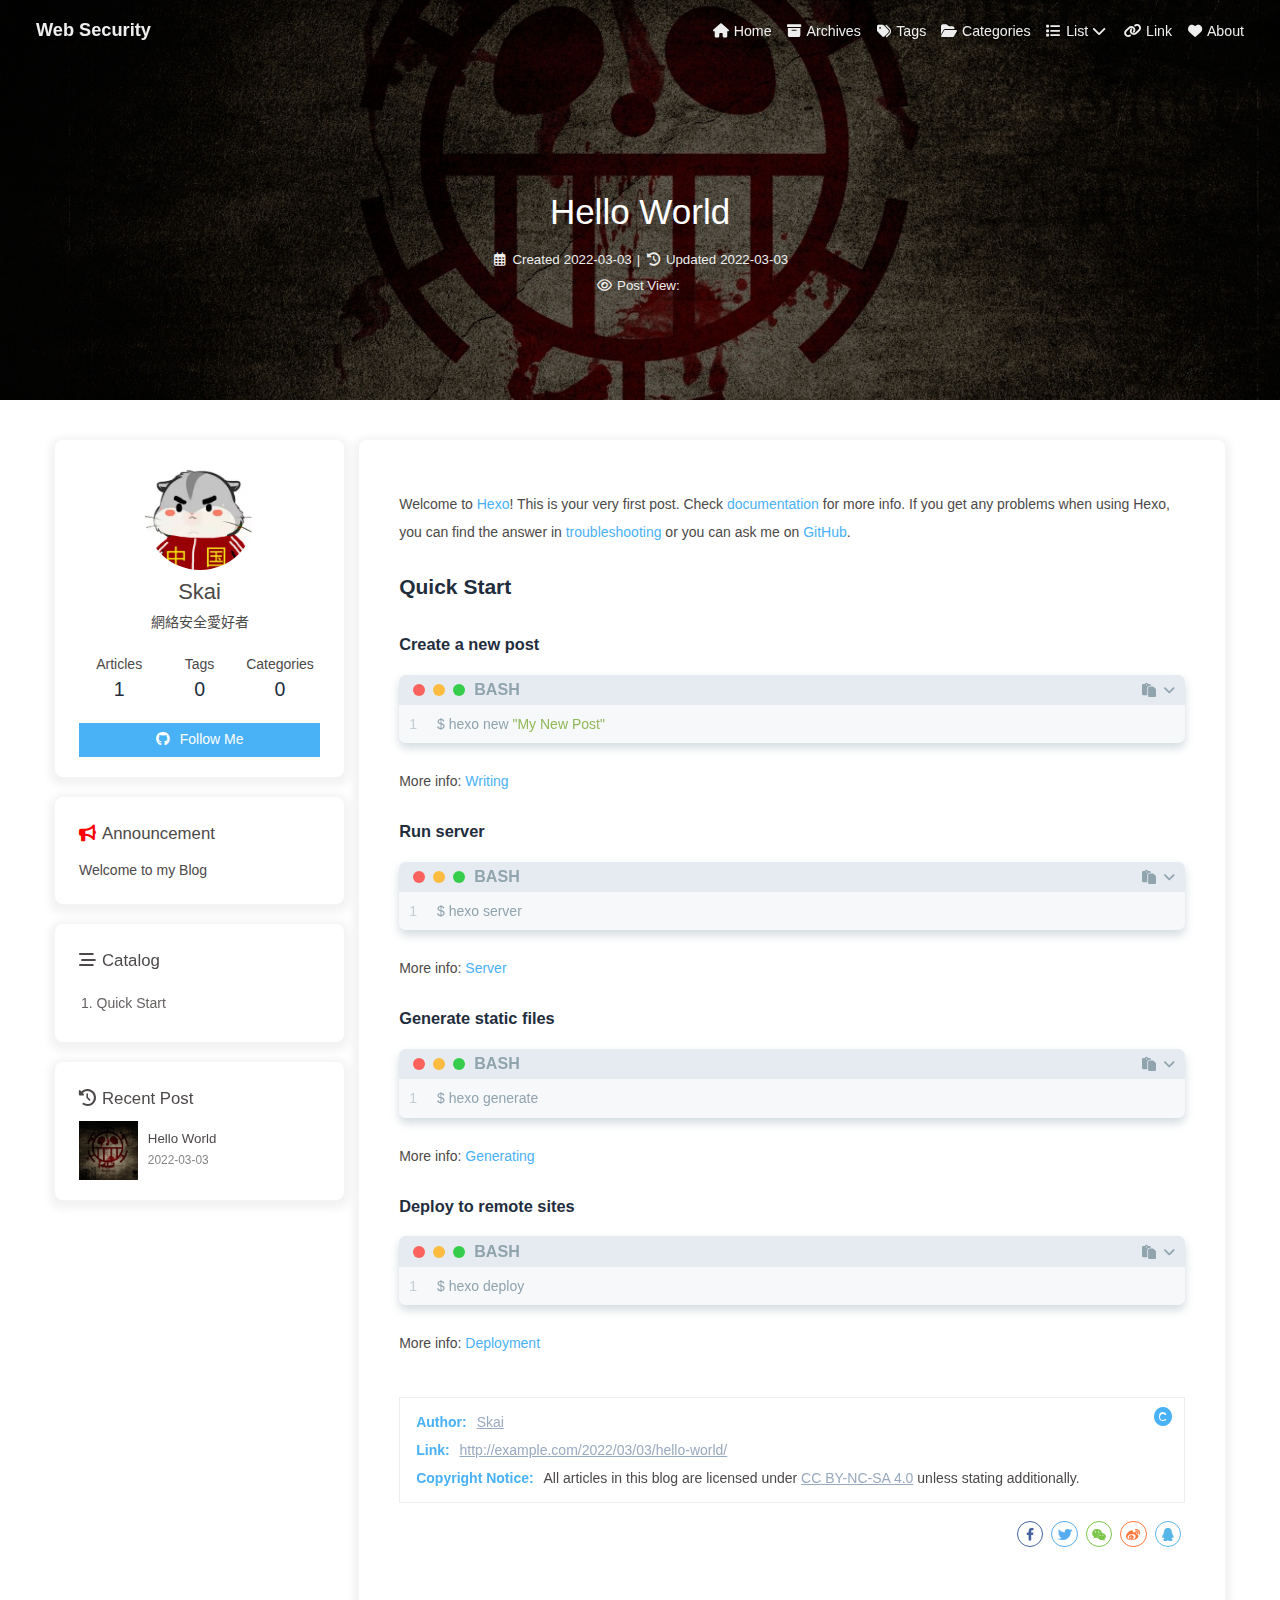
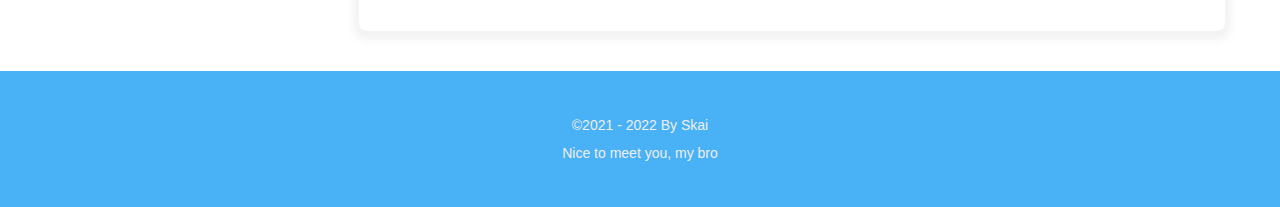
<file: 2022/03/03/hello-world/index.html>
<!DOCTYPE html><html lang="zh-cn" data-theme="light"><head><meta charset="UTF-8"><meta http-equiv="X-UA-Compatible" content="IE=edge"><meta name="viewport" content="width=device-width, initial-scale=1.0, maximum-scale=1.0, user-scalable=no"><title>Hello World | Web Security</title><meta name="author" content="Skai"><meta name="copyright" content="Skai"><meta name="format-detection" content="telephone=no"><meta name="theme-color" content="#ffffff"><meta name="description" content="Welcome to Hexo! This is your very first post. Check documentation for more info. If you get any problems when using Hexo, you can find the answer in troubleshooting or you can ask me on GitHub. Quick">
<meta property="og:type" content="article">
<meta property="og:title" content="Hello World">
<meta property="og:url" content="http://example.com/2022/03/03/hello-world/index.html">
<meta property="og:site_name" content="Web Security">
<meta property="og:description" content="Welcome to Hexo! This is your very first post. Check documentation for more info. If you get any problems when using Hexo, you can find the answer in troubleshooting or you can ask me on GitHub. Quick">
<meta property="og:locale" content="zh_CN">
<meta property="og:image" content="http://example.com/img/589333.jpg">
<meta property="article:published_time" content="2022-03-02T23:58:11.372Z">
<meta property="article:modified_time" content="2022-03-02T23:58:11.372Z">
<meta property="article:author" content="Skai">
<meta name="twitter:card" content="summary">
<meta name="twitter:image" content="http://example.com/img/589333.jpg"><link rel="shortcut icon" href="/img/favicon.png"><link rel="canonical" href="http://example.com/2022/03/03/hello-world/"><link rel="preconnect" href="//cdn.jsdelivr.net"/><link rel="preconnect" href="//busuanzi.ibruce.info"/><link rel="stylesheet" href="/css/index.css"><link rel="stylesheet" href="https://cdn.jsdelivr.net/npm/@fortawesome/fontawesome-free@6/css/all.min.css" media="print" onload="this.media='all'"><link rel="stylesheet" href="https://cdn.jsdelivr.net/npm/@fancyapps/ui/dist/fancybox.css" media="print" onload="this.media='all'"><script>const GLOBAL_CONFIG = { 
  root: '/',
  algolia: undefined,
  localSearch: undefined,
  translate: undefined,
  noticeOutdate: undefined,
  highlight: {"plugin":"highlighjs","highlightCopy":true,"highlightLang":true,"highlightHeightLimit":false},
  copy: {
    success: 'Copy successfully',
    error: 'Copy error',
    noSupport: 'The browser does not support'
  },
  relativeDate: {
    homepage: false,
    post: false
  },
  runtime: '',
  date_suffix: {
    just: 'Just',
    min: 'minutes ago',
    hour: 'hours ago',
    day: 'days ago',
    month: 'months ago'
  },
  copyright: undefined,
  lightbox: 'fancybox',
  Snackbar: undefined,
  source: {
    justifiedGallery: {
      js: 'https://cdn.jsdelivr.net/npm/flickr-justified-gallery@2/dist/fjGallery.min.js',
      css: 'https://cdn.jsdelivr.net/npm/flickr-justified-gallery@2/dist/fjGallery.min.css'
    }
  },
  isPhotoFigcaption: false,
  islazyload: false,
  isAnchor: false
}</script><script id="config-diff">var GLOBAL_CONFIG_SITE = {
  title: 'Hello World',
  isPost: true,
  isHome: false,
  isHighlightShrink: false,
  isToc: true,
  postUpdate: '2022-03-03 07:58:11'
}</script><noscript><style type="text/css">
  #nav {
    opacity: 1
  }
  .justified-gallery img {
    opacity: 1
  }

  #recent-posts time,
  #post-meta time {
    display: inline !important
  }
</style></noscript><script>(win=>{
    win.saveToLocal = {
      set: function setWithExpiry(key, value, ttl) {
        if (ttl === 0) return
        const now = new Date()
        const expiryDay = ttl * 86400000
        const item = {
          value: value,
          expiry: now.getTime() + expiryDay,
        }
        localStorage.setItem(key, JSON.stringify(item))
      },

      get: function getWithExpiry(key) {
        const itemStr = localStorage.getItem(key)

        if (!itemStr) {
          return undefined
        }
        const item = JSON.parse(itemStr)
        const now = new Date()

        if (now.getTime() > item.expiry) {
          localStorage.removeItem(key)
          return undefined
        }
        return item.value
      }
    }
  
    win.getScript = url => new Promise((resolve, reject) => {
      const script = document.createElement('script')
      script.src = url
      script.async = true
      script.onerror = reject
      script.onload = script.onreadystatechange = function() {
        const loadState = this.readyState
        if (loadState && loadState !== 'loaded' && loadState !== 'complete') return
        script.onload = script.onreadystatechange = null
        resolve()
      }
      document.head.appendChild(script)
    })
  
      win.activateDarkMode = function () {
        document.documentElement.setAttribute('data-theme', 'dark')
        if (document.querySelector('meta[name="theme-color"]') !== null) {
          document.querySelector('meta[name="theme-color"]').setAttribute('content', '#0d0d0d')
        }
      }
      win.activateLightMode = function () {
        document.documentElement.setAttribute('data-theme', 'light')
        if (document.querySelector('meta[name="theme-color"]') !== null) {
          document.querySelector('meta[name="theme-color"]').setAttribute('content', '#ffffff')
        }
      }
      const t = saveToLocal.get('theme')
    
          if (t === 'dark') activateDarkMode()
          else if (t === 'light') activateLightMode()
        
      const asideStatus = saveToLocal.get('aside-status')
      if (asideStatus !== undefined) {
        if (asideStatus === 'hide') {
          document.documentElement.classList.add('hide-aside')
        } else {
          document.documentElement.classList.remove('hide-aside')
        }
      }
    
    const detectApple = () => {
      if(/iPad|iPhone|iPod|Macintosh/.test(navigator.userAgent)){
        document.documentElement.classList.add('apple')
      }
    }
    detectApple()
    })(window)</script><meta name="generator" content="Hexo 6.0.0"></head><body><div id="sidebar"><div id="menu-mask"></div><div id="sidebar-menus"><div class="avatar-img is-center"><img src="/./img/123.jpg" onerror="onerror=null;src='/img/friend_404.gif'" alt="avatar"/></div><div class="site-data is-center"><div class="data-item"><a href="/archives/"><div class="headline">Articles</div><div class="length-num">1</div></a></div><div class="data-item"><a href="/tags/"><div class="headline">Tags</div><div class="length-num">0</div></a></div><div class="data-item"><a href="/categories/"><div class="headline">Categories</div><div class="length-num">0</div></a></div></div><hr/><div class="menus_items"><div class="menus_item"><a class="site-page" href="/"><i class="fa-fw fas fa-home"></i><span> Home</span></a></div><div class="menus_item"><a class="site-page" href="/archives/"><i class="fa-fw fas fa-archive"></i><span> Archives</span></a></div><div class="menus_item"><a class="site-page" href="/tags/"><i class="fa-fw fas fa-tags"></i><span> Tags</span></a></div><div class="menus_item"><a class="site-page" href="/categories/"><i class="fa-fw fas fa-folder-open"></i><span> Categories</span></a></div><div class="menus_item"><a class="site-page group" href="javascript:void(0);"><i class="fa-fw fas fa-list"></i><span> List</span><i class="fas fa-chevron-down"></i></a><ul class="menus_item_child"><li><a class="site-page child" href="/music/"><i class="fa-fw fas fa-music"></i><span> Music</span></a></li><li><a class="site-page child" href="/movies/"><i class="fa-fw fas fa-video"></i><span> Movie</span></a></li></ul></div><div class="menus_item"><a class="site-page" href="/link/"><i class="fa-fw fas fa-link"></i><span> Link</span></a></div><div class="menus_item"><a class="site-page" href="/about/"><i class="fa-fw fas fa-heart"></i><span> About</span></a></div></div></div></div><div class="post" id="body-wrap"><header class="post-bg" id="page-header" style="background-image: url('/./img/589333.jpg')"><nav id="nav"><span id="blog_name"><a id="site-name" href="/">Web Security</a></span><div id="menus"><div class="menus_items"><div class="menus_item"><a class="site-page" href="/"><i class="fa-fw fas fa-home"></i><span> Home</span></a></div><div class="menus_item"><a class="site-page" href="/archives/"><i class="fa-fw fas fa-archive"></i><span> Archives</span></a></div><div class="menus_item"><a class="site-page" href="/tags/"><i class="fa-fw fas fa-tags"></i><span> Tags</span></a></div><div class="menus_item"><a class="site-page" href="/categories/"><i class="fa-fw fas fa-folder-open"></i><span> Categories</span></a></div><div class="menus_item"><a class="site-page group" href="javascript:void(0);"><i class="fa-fw fas fa-list"></i><span> List</span><i class="fas fa-chevron-down"></i></a><ul class="menus_item_child"><li><a class="site-page child" href="/music/"><i class="fa-fw fas fa-music"></i><span> Music</span></a></li><li><a class="site-page child" href="/movies/"><i class="fa-fw fas fa-video"></i><span> Movie</span></a></li></ul></div><div class="menus_item"><a class="site-page" href="/link/"><i class="fa-fw fas fa-link"></i><span> Link</span></a></div><div class="menus_item"><a class="site-page" href="/about/"><i class="fa-fw fas fa-heart"></i><span> About</span></a></div></div><div id="toggle-menu"><a class="site-page"><i class="fas fa-bars fa-fw"></i></a></div></div></nav><div id="post-info"><h1 class="post-title">Hello World</h1><div id="post-meta"><div class="meta-firstline"><span class="post-meta-date"><i class="far fa-calendar-alt fa-fw post-meta-icon"></i><span class="post-meta-label">Created</span><time class="post-meta-date-created" datetime="2022-03-02T23:58:11.372Z" title="Created 2022-03-03 07:58:11">2022-03-03</time><span class="post-meta-separator">|</span><i class="fas fa-history fa-fw post-meta-icon"></i><span class="post-meta-label">Updated</span><time class="post-meta-date-updated" datetime="2022-03-02T23:58:11.372Z" title="Updated 2022-03-03 07:58:11">2022-03-03</time></span></div><div class="meta-secondline"><span class="post-meta-separator">|</span><span class="post-meta-pv-cv" id="" data-flag-title="Hello World"><i class="far fa-eye fa-fw post-meta-icon"></i><span class="post-meta-label">Post View:</span><span id="busuanzi_value_page_pv"></span></span></div></div></div></header><main class="layout" id="content-inner"><div id="post"><article class="post-content" id="article-container"><p>Welcome to <a target="_blank" rel="noopener" href="https://hexo.io/">Hexo</a>! This is your very first post. Check <a target="_blank" rel="noopener" href="https://hexo.io/docs/">documentation</a> for more info. If you get any problems when using Hexo, you can find the answer in <a target="_blank" rel="noopener" href="https://hexo.io/docs/troubleshooting.html">troubleshooting</a> or you can ask me on <a target="_blank" rel="noopener" href="https://github.com/hexojs/hexo/issues">GitHub</a>.</p>
<h2 id="Quick-Start"><a href="#Quick-Start" class="headerlink" title="Quick Start"></a>Quick Start</h2><h3 id="Create-a-new-post"><a href="#Create-a-new-post" class="headerlink" title="Create a new post"></a>Create a new post</h3><figure class="highlight bash"><table><tr><td class="gutter"><pre><span class="line">1</span><br></pre></td><td class="code"><pre><span class="line">$ hexo new <span class="string">&quot;My New Post&quot;</span></span><br></pre></td></tr></table></figure>

<p>More info: <a target="_blank" rel="noopener" href="https://hexo.io/docs/writing.html">Writing</a></p>
<h3 id="Run-server"><a href="#Run-server" class="headerlink" title="Run server"></a>Run server</h3><figure class="highlight bash"><table><tr><td class="gutter"><pre><span class="line">1</span><br></pre></td><td class="code"><pre><span class="line">$ hexo server</span><br></pre></td></tr></table></figure>

<p>More info: <a target="_blank" rel="noopener" href="https://hexo.io/docs/server.html">Server</a></p>
<h3 id="Generate-static-files"><a href="#Generate-static-files" class="headerlink" title="Generate static files"></a>Generate static files</h3><figure class="highlight bash"><table><tr><td class="gutter"><pre><span class="line">1</span><br></pre></td><td class="code"><pre><span class="line">$ hexo generate</span><br></pre></td></tr></table></figure>

<p>More info: <a target="_blank" rel="noopener" href="https://hexo.io/docs/generating.html">Generating</a></p>
<h3 id="Deploy-to-remote-sites"><a href="#Deploy-to-remote-sites" class="headerlink" title="Deploy to remote sites"></a>Deploy to remote sites</h3><figure class="highlight bash"><table><tr><td class="gutter"><pre><span class="line">1</span><br></pre></td><td class="code"><pre><span class="line">$ hexo deploy</span><br></pre></td></tr></table></figure>

<p>More info: <a target="_blank" rel="noopener" href="https://hexo.io/docs/one-command-deployment.html">Deployment</a></p>
</article><div class="post-copyright"><div class="post-copyright__author"><span class="post-copyright-meta">Author: </span><span class="post-copyright-info"><a href="mailto:undefined">Skai</a></span></div><div class="post-copyright__type"><span class="post-copyright-meta">Link: </span><span class="post-copyright-info"><a href="http://example.com/2022/03/03/hello-world/">http://example.com/2022/03/03/hello-world/</a></span></div><div class="post-copyright__notice"><span class="post-copyright-meta">Copyright Notice: </span><span class="post-copyright-info">All articles in this blog are licensed under <a target="_blank" rel="noopener" href="https://creativecommons.org/licenses/by-nc-sa/4.0/">CC BY-NC-SA 4.0</a> unless stating additionally.</span></div></div><div class="tag_share"><div class="post-meta__tag-list"></div><div class="post_share"><div class="social-share" data-image="/./img/589333.jpg" data-sites="facebook,twitter,wechat,weibo,qq"></div><link rel="stylesheet" href="https://cdn.jsdelivr.net/npm/social-share.js/dist/css/share.min.css" media="print" onload="this.media='all'"><script src="https://cdn.jsdelivr.net/npm/social-share.js/dist/js/social-share.min.js" defer></script></div></div><nav class="pagination-post" id="pagination"></nav></div><div class="aside-content" id="aside-content"><div class="card-widget card-info"><div class="is-center"><div class="avatar-img"><img src="/./img/123.jpg" onerror="this.onerror=null;this.src='/img/friend_404.gif'" alt="avatar"/></div><div class="author-info__name">Skai</div><div class="author-info__description">網絡安全愛好者</div></div><div class="card-info-data is-center"><div class="card-info-data-item"><a href="/archives/"><div class="headline">Articles</div><div class="length-num">1</div></a></div><div class="card-info-data-item"><a href="/tags/"><div class="headline">Tags</div><div class="length-num">0</div></a></div><div class="card-info-data-item"><a href="/categories/"><div class="headline">Categories</div><div class="length-num">0</div></a></div></div><a id="card-info-btn" target="_blank" rel="noopener" href="https://github.com/xxxxxx"><i class="fab fa-github"></i><span>Follow Me</span></a></div><div class="card-widget card-announcement"><div class="item-headline"><i class="fas fa-bullhorn fa-shake"></i><span>Announcement</span></div><div class="announcement_content">Welcome to my Blog</div></div><div class="sticky_layout"><div class="card-widget" id="card-toc"><div class="item-headline"><i class="fas fa-stream"></i><span>Catalog</span><span class="toc-percentage"></span></div><div class="toc-content"><ol class="toc"><li class="toc-item toc-level-2"><a class="toc-link" href="#Quick-Start"><span class="toc-number">1.</span> <span class="toc-text">Quick Start</span></a><ol class="toc-child"><li class="toc-item toc-level-3"><a class="toc-link" href="#Create-a-new-post"><span class="toc-number">1.1.</span> <span class="toc-text">Create a new post</span></a></li><li class="toc-item toc-level-3"><a class="toc-link" href="#Run-server"><span class="toc-number">1.2.</span> <span class="toc-text">Run server</span></a></li><li class="toc-item toc-level-3"><a class="toc-link" href="#Generate-static-files"><span class="toc-number">1.3.</span> <span class="toc-text">Generate static files</span></a></li><li class="toc-item toc-level-3"><a class="toc-link" href="#Deploy-to-remote-sites"><span class="toc-number">1.4.</span> <span class="toc-text">Deploy to remote sites</span></a></li></ol></li></ol></div></div><div class="card-widget card-recent-post"><div class="item-headline"><i class="fas fa-history"></i><span>Recent Post</span></div><div class="aside-list"><div class="aside-list-item"><a class="thumbnail" href="/2022/03/03/hello-world/" title="Hello World"><img src="/./img/589333.jpg" onerror="this.onerror=null;this.src='/img/404.jpg'" alt="Hello World"/></a><div class="content"><a class="title" href="/2022/03/03/hello-world/" title="Hello World">Hello World</a><time datetime="2022-03-02T23:58:11.372Z" title="Created 2022-03-03 07:58:11">2022-03-03</time></div></div></div></div></div></div></main><footer id="footer"><div id="footer-wrap"><div class="copyright">&copy;2021 - 2022 By Skai</div><div class="footer_custom_text">Nice to meet you, my bro</div></div></footer></div><div id="rightside"><div id="rightside-config-hide"><button id="readmode" type="button" title="Read Mode"><i class="fas fa-book-open"></i></button><button id="darkmode" type="button" title="Toggle Between Light And Dark Mode"><i class="fas fa-adjust"></i></button><button id="hide-aside-btn" type="button" title="Toggle between single-column and double-column"><i class="fas fa-arrows-alt-h"></i></button></div><div id="rightside-config-show"><button id="rightside_config" type="button" title="Setting"><i class="fas fa-cog fa-spin"></i></button><button class="close" id="mobile-toc-button" type="button" title="Table Of Contents"><i class="fas fa-list-ul"></i></button><button id="go-up" type="button" title="Back To Top"><i class="fas fa-arrow-up"></i></button></div></div><div><script src="/js/utils.js"></script><script src="/js/main.js"></script><script src="https://cdn.jsdelivr.net/npm/@fancyapps/ui/dist/fancybox.umd.js"></script><div class="js-pjax"></div><script async data-pjax src="//busuanzi.ibruce.info/busuanzi/2.3/busuanzi.pure.mini.js"></script></div></body></html>
</file>
